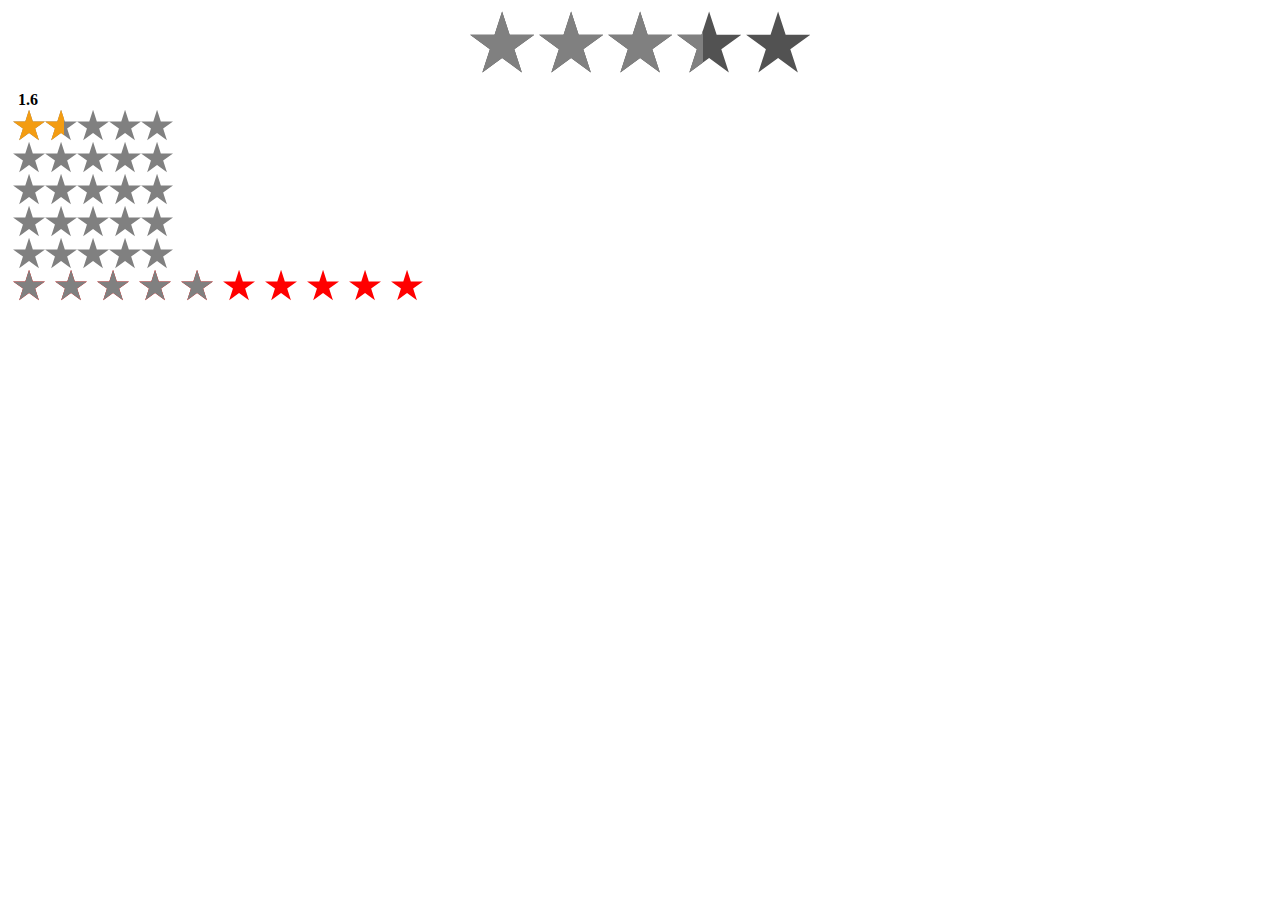
<file: niharika1/rate/index.html>
<!DOCTYPE html>
<html lang="en">

  <head>
    <title>RateYo - Scratchpad</title>
    <meta charset="utf-8"></meta>
    <link rel="stylesheet" href="./jquery.rateyo.min.css"/>
  </head>
  <body>

    <div>
      <div id="rateYo1" style="margin: 10px auto"></div>
      <div class="counter" style="float: left;
                            font-weight: bold;
                            margin-left: 10px;
                            margin-top: 7px;"></div>
      <div style="clear: both"></div>
    </div>

    <div class="rateyo-readonly-widg"></div>

    <div class="rateyo"></div>
    <div class="rateyo"></div>
    <div class="rateyo"></div>
    <div class="rateyo"></div>
    <div class="rateyo"
         data-rateyo-rating="50%"
         data-rateyo-rtl="true"
         data-rateyo-spacing="10px"
         data-rateyo-rated-fill="#FF0000"
         data-rateyo-num-stars="10"></div>
    <script type="text/javascript" src="./jquery.min.js"></script>
    <script type="text/javascript" src="./jquery.rateyo.js"></script>

    <script>

      $(function () {

        var rating = 1.6;

        $(".counter").text(rating);

        $("#rateYo1").on("rateyo.init", function () { console.log("rateyo.init"); });

        $("#rateYo1").rateYo({
          rating: rating,
          numStars: 5,
          precision: 2,
          starWidth: "64px",
          spacing: "5px",
	  rtl: true,
          multiColor: {

            startColor: "#000000",
            endColor  : "#ffffff"
          },
          onInit: function () {

            console.log("On Init");
          },
          onSet: function () {

            console.log("On Set");
          }
        }).on("rateyo.set", function () { console.log("rateyo.set"); })
          .on("rateyo.change", function () { console.log("rateyo.change"); });

        $(".rateyo").rateYo();

        $(".rateyo-readonly-widg").rateYo({

          rating: rating,
          numStars: 5,
          precision: 2,
          minValue: 1,
          maxValue: 5
        }).on("rateyo.change", function (e, data) {
        
          console.log(data.rating);
        });
      });
    </script>
  </body>
</html>
</file>
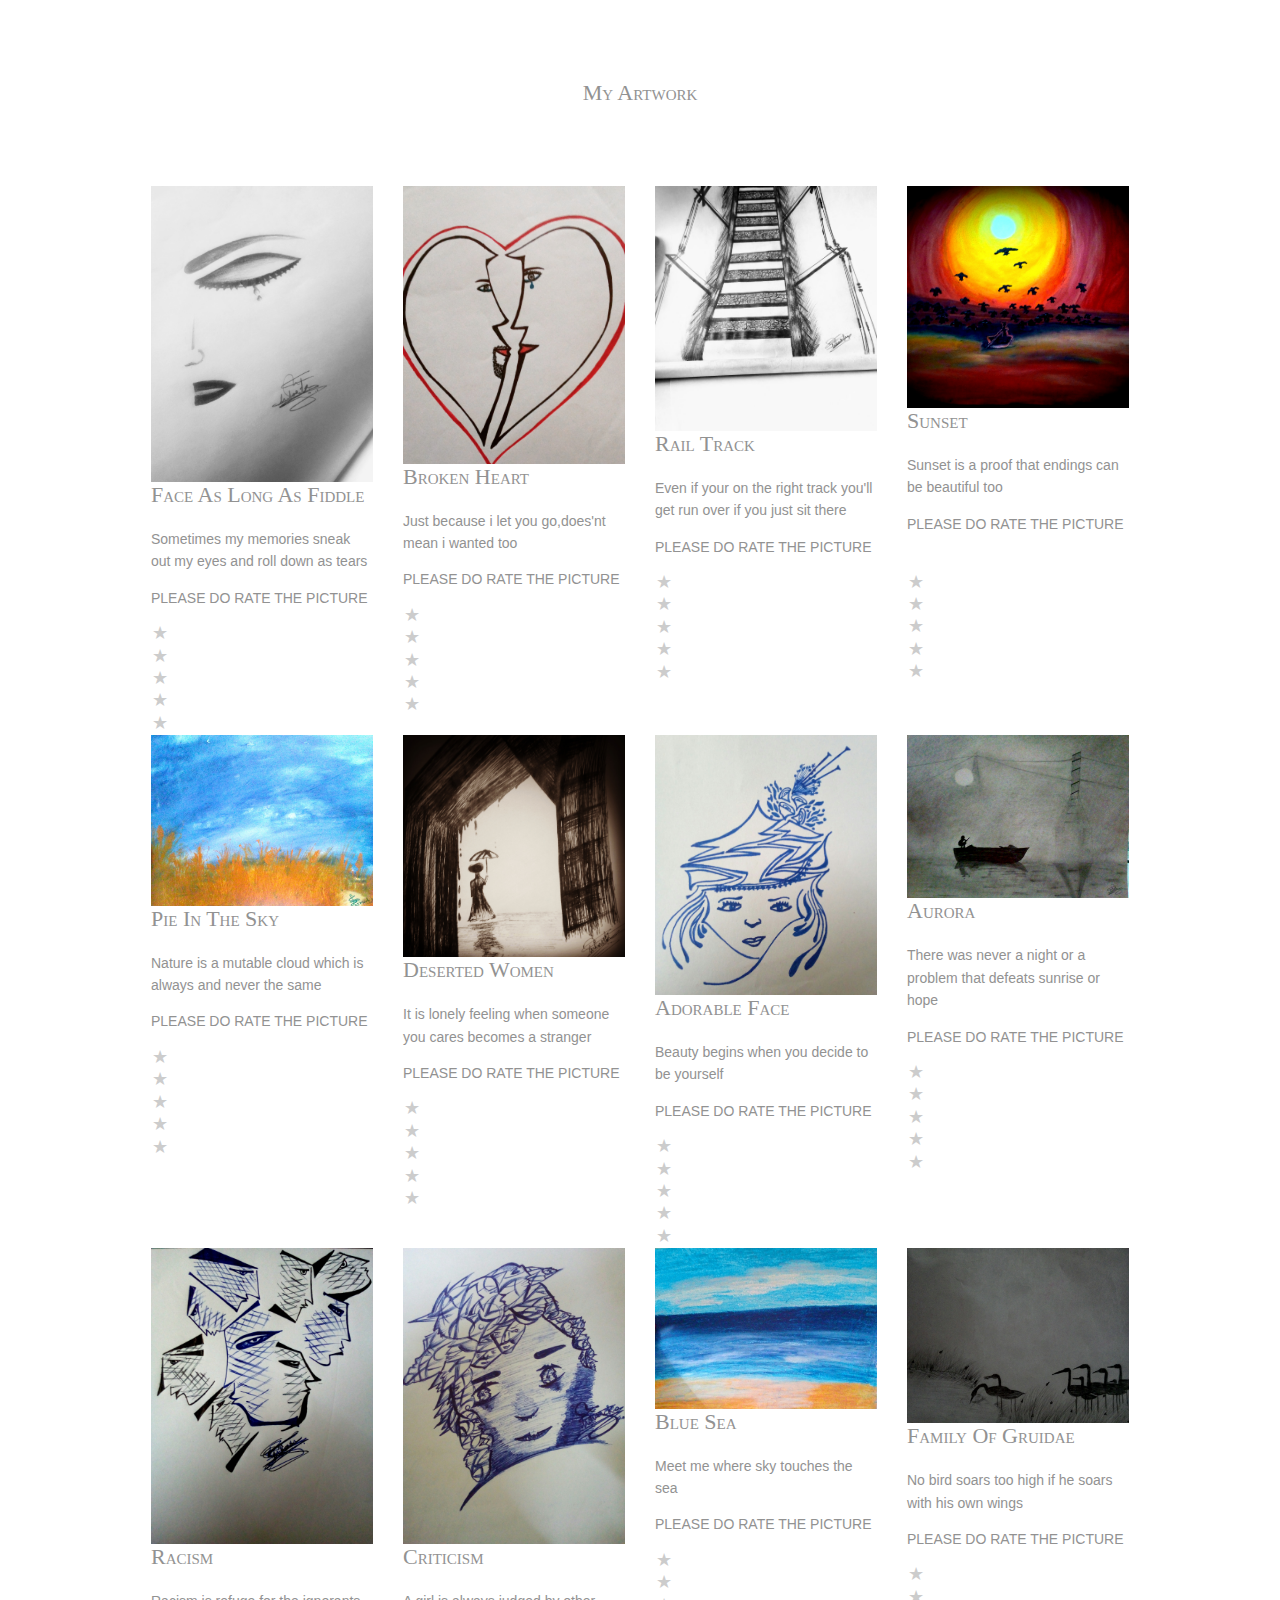
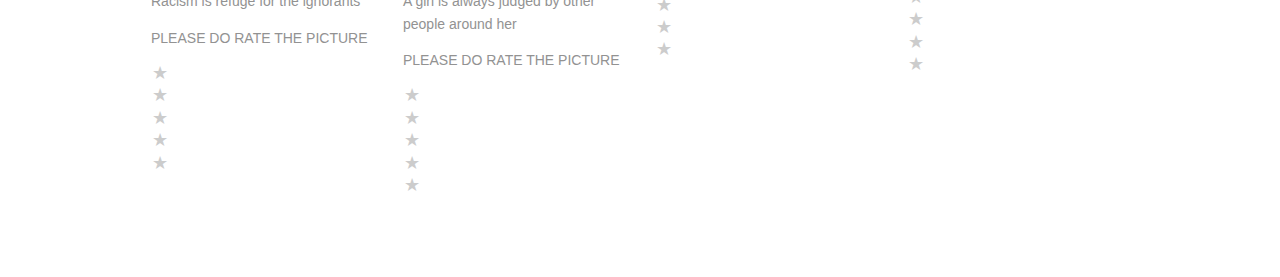
<file: artwork.html>
<!DOCTYPE html>
<html>
<head>
<title>ARTWORK</title>
<meta charset="utf-8">
<meta name="viewport" content="width=device-width, initial-scale=1.0, maximum-scale=1.0, user-scalable=no">
<link href="layout/styles/layout.css" rel="stylesheet" type="text/css" media="all">
<style>
 
.acidjs-rating-stars,
.acidjs-rating-stars label::before
{
    display: inline-block;
}
 
.acidjs-rating-stars label:hover,
.acidjs-rating-stars label:hover ~ label
{
    color: #189800;
}
 
.acidjs-rating-stars *
{
    margin: 0;
    padding: 0;
}
 
.acidjs-rating-stars input
{
    display: none;
}
 
.acidjs-rating-stars
{
    unicode-bidi: bidi-override;
    direction: rtl;
}
 
.acidjs-rating-stars label
{
    color: #ccc;
}
 
.acidjs-rating-stars label::before
{
    content: "\2605";
    width: 18px;
    line-height: 18px;
 text-align: center;
    font-size: 18px;
    cursor: pointer;
}
 
.acidjs-rating-stars input:checked ~ label
{
    color: #f5b301;
}
 
.acidjs-rating-disabled
{
    opacity: .50;
     
    -webkit-pointer-events: none;
    -moz-pointer-events: none;
    pointer-events: none;
}
</style>
</head>
<div class="wrapper row3">
  <section id="latest" class="hoc container clear"> 
    <div class="sectiontitle">
      <h2 class="heading">My Artwork</h2>
      <p></p>
    </div>
    <ul class="nospace group">
      <li class="one_quarter first">
        <article><a href="d1.jpg"><img src="d1.jpg" alt="sad face"></a>
<div class="postexcerpt">
            <h6 class="heading">Face as long as fiddle</h6>
            <p>Sometimes my memories sneak out my eyes and roll down as tears</p>
            <p>PLEASE DO RATE THE PICTURE </p>
<div class="acidjs-rating-stars">
<form>
<input type="radio"
name="group-1"id="group-1-0"
value="5"/><label for="group-1-0"></label>
<input type="radio"
name="group-1"id="group-1-1"
value="4"/><label for="group-1-1"></label>
<input type="radio"
name="group-1"id="group-1-2"
value="3"/><label for="group-1-2"></label>
<input type="radio"
name="group-1"id="group-1-3"
value="2"/><label for="group-1-3"></label>
<input type="radio"
name="group-1"id="group-1-4"
value="1"/><label for="group-1-4"></label>
</form>
</div>
      </div>
        </article>
      </li>
      <li class="one_quarter">
        <article><a href="d2.jpg"><img src="d2.jpg" alt="heart break"></a>
          <div class="postexcerpt">
            <h6 class="heading">Broken heart</h6>
             <p>Just because i let you go,does'nt mean i wanted too</p>
            <p>PLEASE DO RATE THE PICTURE </p>
 <div class="acidjs-rating-stars">
<form>
<input type="radio"
name="group-1"id="group-1-0"
value="5"/><label for="group-1-0"></label>
<input type="radio"
name="group-1"id="group-1-1"
value="4"/><label for="group-1-1"></label>
<input type="radio"
name="group-1"id="group-1-2"
value="3"/><label for="group-1-2"></label>
<input type="radio"
name="group-1"id="group-1-3"
value="2"/><label for="group-1-3"></label>
<input type="radio"
name="group-1"id="group-1-4"
value="1"/><label for="group-1-4"></label>
</form>
</div>
         
</div>
        </article>
      </li>

      <li class="one_quarter">
        <article><a href="d3.jpg"><img src="d3.jpg" alt="railway track"></a>
          <div class="postexcerpt">
            <h6 class="heading">Rail track</h6>
            <p>Even if your on the right track you'll get run over if you just sit there</p>
            <p>PLEASE DO RATE THE PICTURE </p>
<div class="acidjs-rating-stars">
<form>
<input type="radio"
name="group-1"id="group-1-0"
value="5"/><label for="group-1-0"></label>
<input type="radio"
name="group-1"id="group-1-1"
value="4"/><label for="group-1-1"></label>
<input type="radio"
name="group-1"id="group-1-2"
value="3"/><label for="group-1-2"></label>
<input type="radio"
name="group-1"id="group-1-3"
value="2"/><label for="group-1-3"></label>
<input type="radio"
name="group-1"id="group-1-4"
value="1"/><label for="group-1-4"></label>
</form>
</div>

         </div>
        </article>
      </li>
      <li class="one_quarter">
        <article><a href="d4.jpg"><img src="d4.jpg" alt="sundown"></a>
          <div class="postexcerpt">
            <h6 class="heading">Sunset</h6>
            <p>Sunset is a proof that endings can be beautiful too</p>
<p>PLEASE DO RATE THE PICTURE </p> <br>
<div class="acidjs-rating-stars">
<form>
<input type="radio"
name="group-1"id="group-1-0"
value="5"/><label for="group-1-0"></label>
<input type="radio"
name="group-1"id="group-1-1"
value="4"/><label for="group-1-1"></label>
<input type="radio"
name="group-1"id="group-1-2"
value="3"/><label for="group-1-2"></label>
<input type="radio"
name="group-1"id="group-1-3"
value="2"/><label for="group-1-3"></label>
<input type="radio"
name="group-1"id="group-1-4"
value="1"/><label for="group-1-4"></label>
</form>
</div>

          </div>
        </article>
      </li>
      <li class="one_quarter first">
        <article><a href="d5.jpg"><img src="d5.jpg" alt="sky"></a>
          <div class="postexcerpt">
            <h6 class="heading">Pie in the sky</h6>
            <p>Nature is a mutable cloud which is always and never the same</p>
<p>PLEASE DO RATE THE PICTURE </p> 

<div class="acidjs-rating-stars">
<form>
<input type="radio"
name="group-1"id="group-1-0"
value="5"/><label for="group-1-0"></label>
<input type="radio"
name="group-1"id="group-1-1"
value="4"/><label for="group-1-1"></label>
<input type="radio"
name="group-1"id="group-1-2"
value="3"/><label for="group-1-2"></label>
<input type="radio"
name="group-1"id="group-1-3"
value="2"/><label for="group-1-3"></label>
<input type="radio"
name="group-1"id="group-1-4"
value="1"/><label for="group-1-4"></label>
</form>
</div>
          </div>
        </article>
      </li>
      <li class="one_quarter">
        <article><a href="d6.jpg"><img src="d6.jpg" alt="women"></a>
          <div class="postexcerpt">
            <h6 class="heading">Deserted women</h6>
            <p>It is lonely feeling when someone you cares becomes a stranger</p>
<p>PLEASE DO RATE THE PICTURE </p> 

<div class="acidjs-rating-stars">
<form>
<input type="radio"
name="group-1"id="group-1-0"
value="5"/><label for="group-1-0"></label>
<input type="radio"
name="group-1"id="group-1-1"
value="4"/><label for="group-1-1"></label>
<input type="radio"
name="group-1"id="group-1-2"
value="3"/><label for="group-1-2"></label>
<input type="radio"
name="group-1"id="group-1-3"
value="2"/><label for="group-1-3"></label>
<input type="radio"
name="group-1"id="group-1-4"
value="1"/><label for="group-1-4"></label>
</form>
</div>
          </div>
        </article>
      </li>
<li class="one_quarter">
        <article><a href="d7.jpg"><img src="d7.jpg" alt="face"></a>
          <div class="postexcerpt">
            <h6 class="heading">Adorable face</h6>
            <p>Beauty begins when you decide to be yourself</p>
<p>PLEASE DO RATE THE PICTURE </p> 


<div class="acidjs-rating-stars">
<form>
<input type="radio"
name="group-1"id="group-1-0"
value="5"/><label for="group-1-0"></label>
<input type="radio"
name="group-1"id="group-1-1"
value="4"/><label for="group-1-1"></label>
<input type="radio"
name="group-1"id="group-1-2"
value="3"/><label for="group-1-2"></label>
<input type="radio"
name="group-1"id="group-1-3"
value="2"/><label for="group-1-3"></label>
<input type="radio"
name="group-1"id="group-1-4"
value="1"/><label for="group-1-4"></label>
</form>
</div>
          </div>
        </article>
      </li>

         <li class="one_quarter">
        <article><a href="d9.jpg"><img src="d9.jpg" alt="sunrise"></a>
          <div class="postexcerpt">
            <h6 class="heading">Aurora</h6>
            <p>There was never a night or a problem that defeats sunrise or hope</p>
<p>PLEASE DO RATE THE PICTURE </p> 
<div class="acidjs-rating-stars">
<form>
<input type="radio"
name="group-1"id="group-1-0"
value="5"/><label for="group-1-0"></label>
<input type="radio"
name="group-1"id="group-1-1"
value="4"/><label for="group-1-1"></label>
<input type="radio"
name="group-1"id="group-1-2"
value="3"/><label for="group-1-2"></label>
<input type="radio"
name="group-1"id="group-1-3"
value="2"/><label for="group-1-3"></label>
<input type="radio"
name="group-1"id="group-1-4"
value="1"/><label for="group-1-4"></label>
</form>
</div>

          </div>
        </article>
      </li>

     
   
     <li class="one_quarter first">
        <article><a href="d10.jpg"><img src="d10.jpg" alt="faces"></a>
          <div class="postexcerpt">
            <h6 class="heading">Racism</h6>
            <p>Racism is refuge for the ignorants</p>
<p>PLEASE DO RATE THE PICTURE </p> 
<div class="acidjs-rating-stars">
<form>
<input type="radio"
name="group-1"id="group-1-0"
value="5"/><label for="group-1-0"></label>
<input type="radio"
name="group-1"id="group-1-1"
value="4"/><label for="group-1-1"></label>
<input type="radio"
name="group-1"id="group-1-2"
value="3"/><label for="group-1-2"></label>
<input type="radio"
name="group-1"id="group-1-3"
value="2"/><label for="group-1-3"></label>
<input type="radio"
name="group-1"id="group-1-4"
value="1"/><label for="group-1-4"></label>
</form>
</div>

          </div>
        </article>
      </li>

     <li class="one_quarter">
        <article><a href="d11.jpg"><img src="d11.jpg" alt="girl faces"></a>
          <div class="postexcerpt">
            <h6 class="heading">Criticism</h6>
            <p>A girl is always judged by other people around her</p>
<p>PLEASE DO RATE THE PICTURE </p> 

<div class="acidjs-rating-stars">
<form>
<input type="radio"
name="group-1"id="group-1-0"
value="5"/><label for="group-1-0"></label>
<input type="radio"
name="group-1"id="group-1-1"
value="4"/><label for="group-1-1"></label>
<input type="radio"
name="group-1"id="group-1-2"
value="3"/><label for="group-1-2"></label>
<input type="radio"
name="group-1"id="group-1-3"
value="2"/><label for="group-1-3"></label>
<input type="radio"
name="group-1"id="group-1-4"
value="1"/><label for="group-1-4"></label>
</form>
</div>

          </div>
        </article>
      </li>
 
     <li class="one_quarter">
        <article><a href="d12.jpg"><img src="d12.jpg" alt="together"></a>
          <div class="postexcerpt">
            <h6 class="heading">Blue sea</h6>
            <p>Meet me where sky touches the sea </p>
<p>PLEASE DO RATE THE PICTURE </p> 

<div class="acidjs-rating-stars">
<form>
<input type="radio"
name="group-1"id="group-1-0"
value="5"/><label for="group-1-0"></label>
<input type="radio"
name="group-1"id="group-1-1"
value="4"/><label for="group-1-1"></label>
<input type="radio"
name="group-1"id="group-1-2"
value="3"/><label for="group-1-2"></label>
<input type="radio"
name="group-1"id="group-1-3"
value="2"/><label for="group-1-3"></label>
<input type="radio"
name="group-1"id="group-1-4"
value="1"/><label for="group-1-4"></label>
</form>
</div>

          </div>
        </article>
      </li>

<li class="one_quarter">
        <article><a href="d14.jpg"><img src="d14.jpg" alt="face"></a>
          <div class="postexcerpt">
            <h6 class="heading">Family of Gruidae</h6>
            <p>No bird soars too high if he soars with his own wings</p>
<p>PLEASE DO RATE THE PICTURE </p> 
<div class="acidjs-rating-stars">
<form>
<input type="radio"
name="group-1"id="group-1-0"
value="5"/><label for="group-1-0"></label>
<input type="radio"
name="group-1"id="group-1-1"
value="4"/><label for="group-1-1"></label>
<input type="radio"
name="group-1"id="group-1-2"
value="3"/><label for="group-1-2"></label>
<input type="radio"
name="group-1"id="group-1-3"
value="2"/><label for="group-1-3"></label>
<input type="radio"
name="group-1"id="group-1-4"
value="1"/><label for="group-1-4"></label>
</form>
</div>

          </div>
        </article>
      </li>

          </ul>
  </section>
</div>
</body>
</html>
</file>
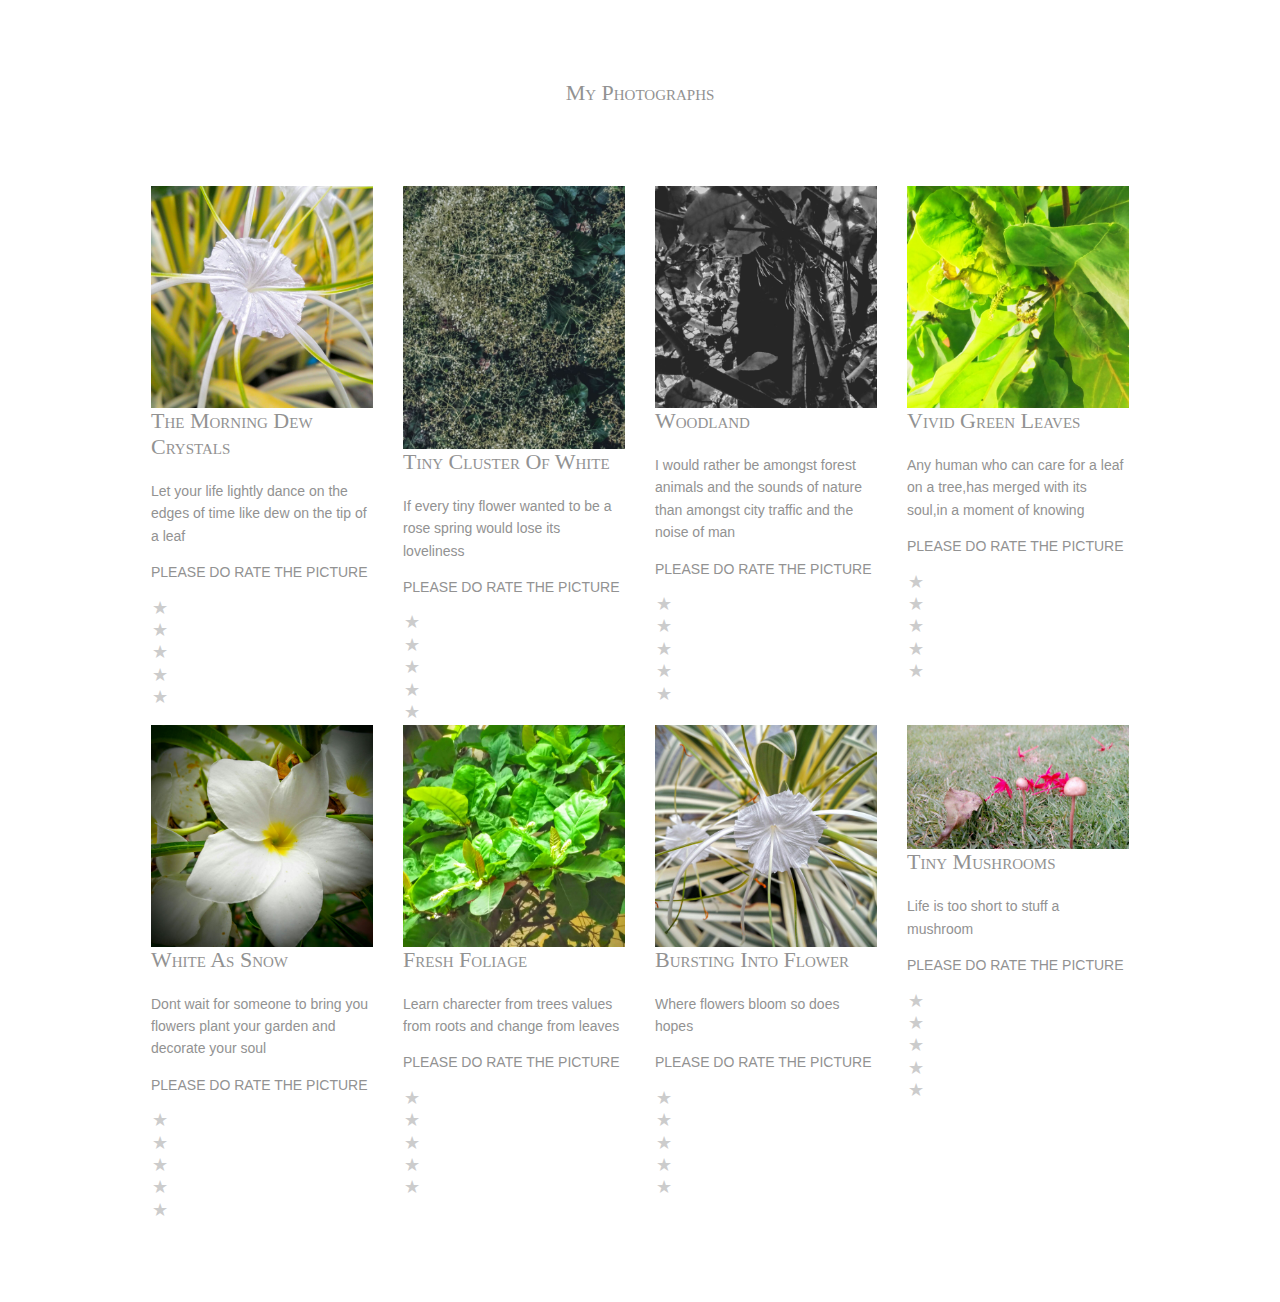
<file: photography.html>
<!DOCTYPE html>
<html>
<head>
<title>PHOTOGRAPHS</title>
<meta charset="utf-8">
<meta name="viewport" content="width=device-width, initial-scale=1.0, maximum-scale=1.0, user-scalable=no">
<link href="layout/styles/layout.css" rel="stylesheet" type="text/css" media="all">
<style>
.acidjs-rating-stars,
.acidjs-rating-stars label::before
{
    display: inline-block;
}
 
0.acidjs-rating-stars label:hover,
.acidjs-rating-stars label:hover ~ label
{
    color: #189800;
}
 
.acidjs-rating-stars *
{
    margin: 0;
    padding: 0;
}
 
.acidjs-rating-stars input
{
    display: none;
}
 
.acidjs-rating-stars
{
    unicode-bidi: bidi-override;
    direction: rtl;
}
 
.acidjs-rating-stars label
{
    color: #ccc;
}
 
.acidjs-rating-stars label::before
{
    content: "\2605";
    width: 18px;
    line-height: 18px;
 text-align: center;
    font-size: 18px;
    cursor: pointer;
}
 
.acidjs-rating-stars input:checked ~ label
{
    color: #f5b301;
}
 
.acidjs-rating-disabled
{
    opacity: .50;
     
    -webkit-pointer-events: none;
    -moz-pointer-events: none;
    pointer-events: none;
}
</style>
</head>
<div class="wrapper row3">
  <section id="latest" class="hoc container clear"> 
    <div class="sectiontitle">
      <h2 class="heading">My Photographs</h2>
      <p></p>
    </div>
    <ul class="nospace group">
      <li class="one_quarter first">
        <article><a href="p2.jpg"><img src="p2.jpg" alt="flower"></a>
          <div class="postexcerpt">
            <h6 class="heading">The morning dew crystals</h6>
            <p>Let your life lightly dance on the edges of time like dew on the tip of a leaf</p>
            <p>PLEASE DO RATE THE PICTURE </p>
<div class="acidjs-rating-stars">
<form>
<input type="radio"
name="group-1"id="group-1-0"
value="5"/><label for="group-1-0"></label>
<input type="radio"
name="group-1"id="group-1-1"
value="4"/><label for="group-1-1"></label>
<input type="radio"
name="group-1"id="group-1-2"
value="3"/><label for="group-1-2"></label>
<input type="radio"
name="group-1"id="group-1-3"
value="2"/><label for="group-1-3"></label>
<input type="radio"
name="group-1"id="group-1-4"
value="1"/><label for="group-1-4"></label>
</form>
</div>

          </div>
        </article>
      </li>
      <li class="one_quarter">
        <article><a href="p8.jpg"><img src="p8.jpg" alt="spring flowers"></a>
          <div class="postexcerpt">
            <h6 class="heading">Tiny cluster of white</h6>
             <p>If every tiny flower wanted to be a rose spring would lose its loveliness</p>
            <p>PLEASE DO RATE THE PICTURE </p>
<div class="acidjs-rating-stars">
<form>
<input type="radio"
name="group-1"id="group-1-0"
value="5"/><label for="group-1-0"></label>
<input type="radio"
name="group-1"id="group-1-1"
value="4"/><label for="group-1-1"></label>
<input type="radio"
name="group-1"id="group-1-2"
value="3"/><label for="group-1-2"></label>
<input type="radio"
name="group-1"id="group-1-3"
value="2"/><label for="group-1-3"></label>
<input type="radio"
name="group-1"id="group-1-4"
value="1"/><label for="group-1-4"></label>
</form>
</div>

          </div>
        </article>
      </li>
      <li class="one_quarter">
        <article><a href="p3.jpg"><img src="p3.jpg" alt="forest"></a>
          <div class="postexcerpt">
            <h6 class="heading">Woodland</h6>
            <p>I would rather be amongst forest animals and the sounds of nature than amongst city traffic and the noise of man</p>
            <p>PLEASE DO RATE THE PICTURE </p> 
<div class="acidjs-rating-stars">
<form>
<input type="radio"
name="group-1"id="group-1-0"
value="5"/><label for="group-1-0"></label>
<input type="radio"
name="group-1"id="group-1-1"
value="4"/><label for="group-1-1"></label>
<input type="radio"
name="group-1"id="group-1-2"
value="3"/><label for="group-1-2"></label>
<input type="radio"
name="group-1"id="group-1-3"
value="2"/><label for="group-1-3"></label>
<input type="radio"
name="group-1"id="group-1-4"
value="1"/><label for="group-1-4"></label>
</form>
</div>

         </div>
        </article>
      </li>
      <li class="one_quarter">
        <article><a href="p4.jpg"><img src="p4.jpg" alt="leaves"></a>
          <div class="postexcerpt">
            <h6 class="heading">Vivid green leaves</h6>
            <p>Any human who can care for a leaf on a tree,has merged with its soul,in a moment of knowing</p>
<p>PLEASE DO RATE THE PICTURE </p> 
<div class="acidjs-rating-stars">
<form>
<input type="radio"
name="group-1"id="group-1-0"
value="5"/><label for="group-1-0"></label>
<input type="radio"
name="group-1"id="group-1-1"
value="4"/><label for="group-1-1"></label>
<input type="radio"
name="group-1"id="group-1-2"
value="3"/><label for="group-1-2"></label>
<input type="radio"
name="group-1"id="group-1-3"
value="2"/><label for="group-1-3"></label>
<input type="radio"
name="group-1"id="group-1-4"
value="1"/><label for="group-1-4"></label>
</form>
</div>

          </div>
        </article>
      </li>
      <li class="one_quarter first">
        <article><a href="p5.jpg"><img src="p5.jpg" alt="white"></a>
          <div class="postexcerpt">
            <h6 class="heading">White as snow</h6>
            <p>Dont wait for someone to bring you flowers plant your garden and decorate your soul</p>
<p>PLEASE DO RATE THE PICTURE </p> 
<div class="acidjs-rating-stars">
<form>
<input type="radio"
name="group-1"id="group-1-0"
value="5"/><label for="group-1-0"></label>
<input type="radio"
name="group-1"id="group-1-1"
value="4"/><label for="group-1-1"></label>
<input type="radio"
name="group-1"id="group-1-2"
value="3"/><label for="group-1-2"></label>
<input type="radio"
name="group-1"id="group-1-3"
value="2"/><label for="group-1-3"></label>
<input type="radio"
name="group-1"id="group-1-4"
value="1"/><label for="group-1-4"></label>
</form>
</div>

          </div>
        </article>
      </li>
      <li class="one_quarter">
        <article><a href="p6.jpg"><img src="p6.jpg" alt="leaves"></a>
          <div class="postexcerpt">
            <h6 class="heading">Fresh foliage</h6>
            <p>Learn charecter from trees values from roots and change from leaves</p>
<p>PLEASE DO RATE THE PICTURE </p> 
<div class="acidjs-rating-stars">
<form>
<input type="radio"
name="group-1"id="group-1-0"
value="5"/><label for="group-1-0"></label>
<input type="radio"
name="group-1"id="group-1-1"
value="4"/><label for="group-1-1"></label>
<input type="radio"
name="group-1"id="group-1-2"
value="3"/><label for="group-1-2"></label>
<input type="radio"
name="group-1"id="group-1-3"
value="2"/><label for="group-1-3"></label>
<input type="radio"
name="group-1"id="group-1-4"
value="1"/><label for="group-1-4"></label>
</form>
</div>

          </div>
        </article>
      </li>
         <li class="one_quarter">
        <article><a href="p7.jpg"><img src="p7.jpg" alt="flowers"></a>
          <div class="postexcerpt">
            <h6 class="heading">Bursting into flower</h6>
            <p>Where flowers bloom so does hopes</p>
<p>PLEASE DO RATE THE PICTURE </p> 
<div class="acidjs-rating-stars">
<form>
<input type="radio"
name="group-1"id="group-1-0"
value="5"/><label for="group-1-0"></label>
<input type="radio"
name="group-1"id="group-1-1"
value="4"/><label for="group-1-1"></label>
<input type="radio"
name="group-1"id="group-1-2"
value="3"/><label for="group-1-2"></label>
<input type="radio"
name="group-1"id="group-1-3"
value="2"/><label for="group-1-3"></label>
<input type="radio"
name="group-1"id="group-1-4"
value="1"/><label for="group-1-4"></label>
</form>
</div>


          </div>
        </article>
      </li>
<li class="one_quarter">
        <article><a href="p1.jpg"><img src="p1.jpg" alt="mushrooms"></a>
          <div class="postexcerpt">
            <h6 class="heading">Tiny mushrooms</h6>
            <p>Life is too short to stuff a mushroom</p>
<p>PLEASE DO RATE THE PICTURE </p> 
<div class="acidjs-rating-stars">
<form>
<input type="radio"
name="group-1"id="group-1-0"
value="5"/><label for="group-1-0"></label>
<input type="radio"
name="group-1"id="group-1-1"
value="4"/><label for="group-1-1"></label>
<input type="radio"
name="group-1"id="group-1-2"
value="3"/><label for="group-1-2"></label>
<input type="radio"
name="group-1"id="group-1-3"
value="2"/><label for="group-1-3"></label>
<input type="radio"
name="group-1"id="group-1-4"
value="1"/><label for="group-1-4"></label>
</form>
</div>


          </div>
        </article>
      </li>

          </ul>
     </section>
</div>
</body>
</html>
</file>
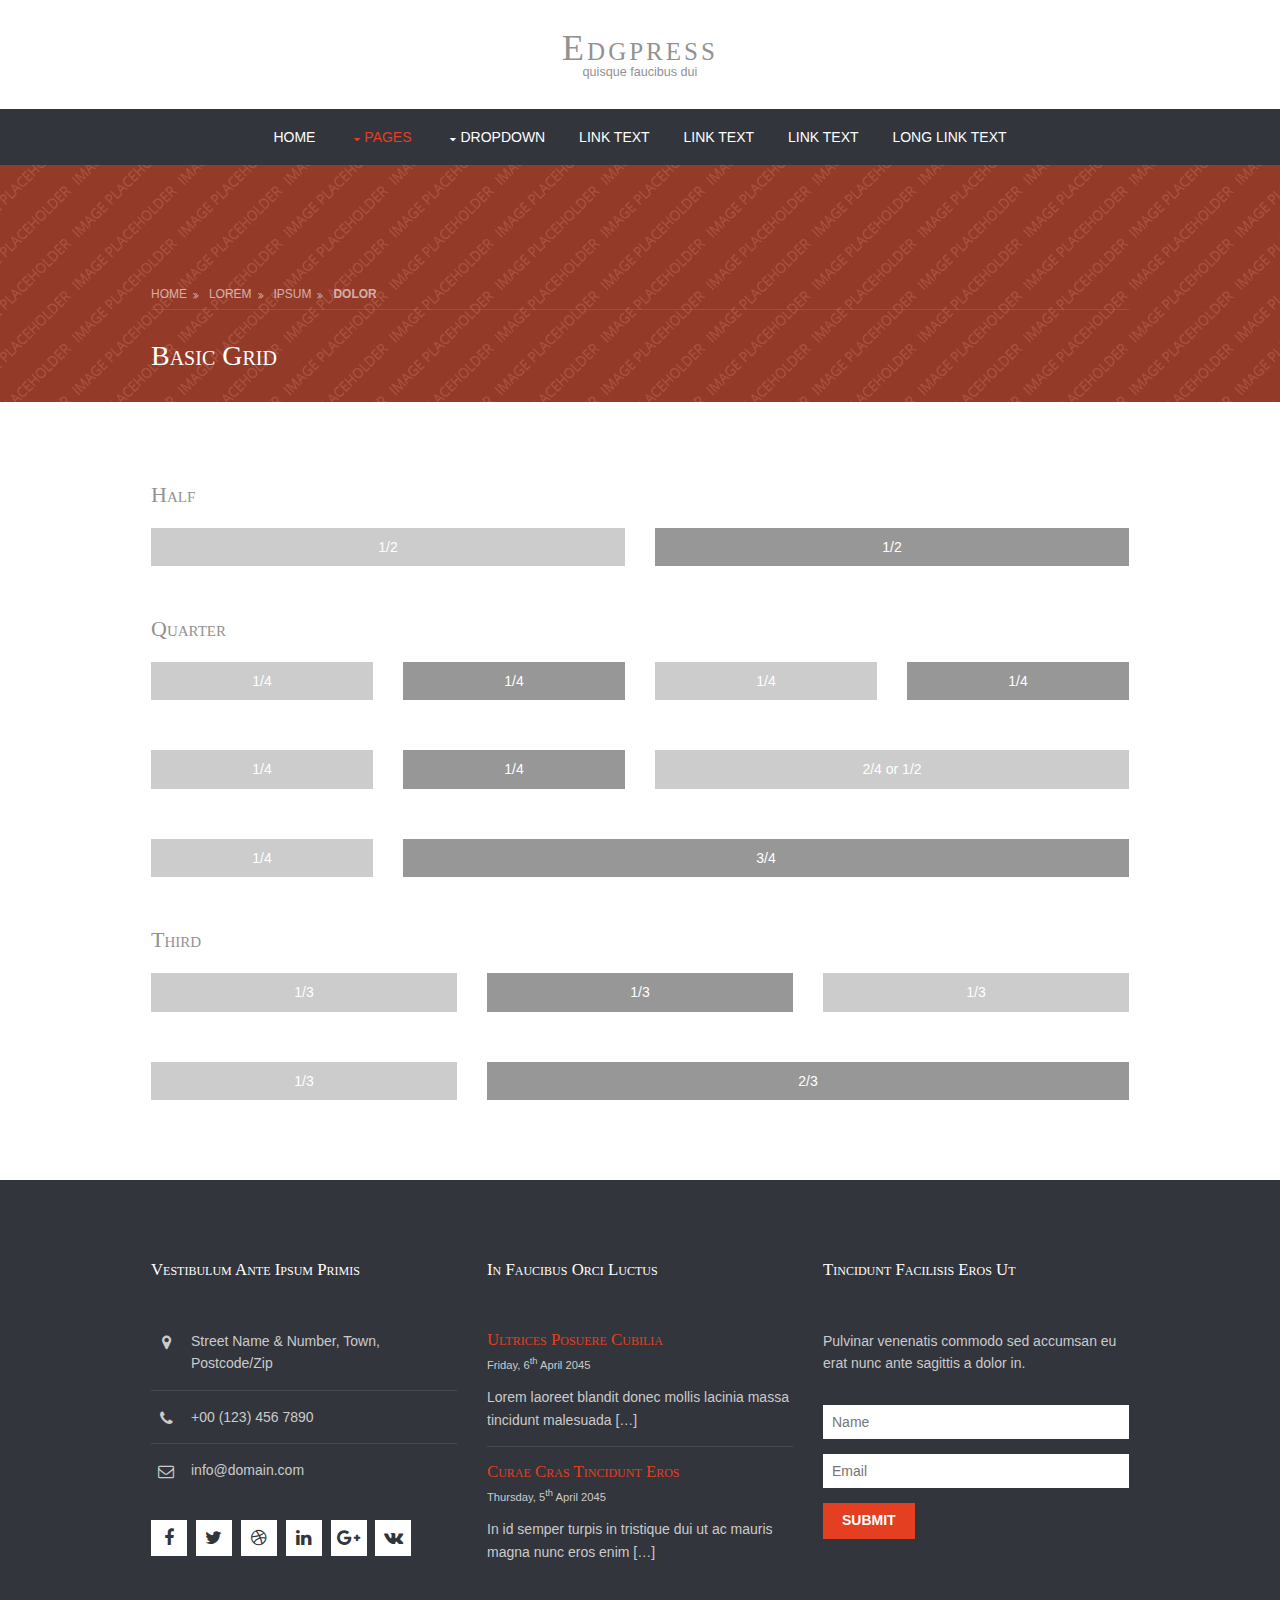
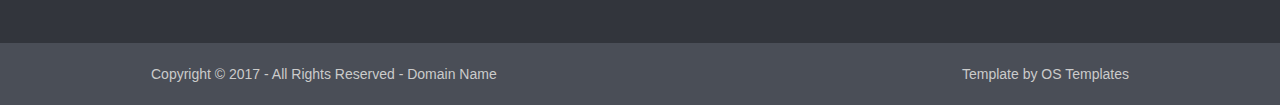
<file: pages/basic-grid.html>
<!DOCTYPE html>
<!--
Template Name: Edgpress
Author: <a href="http://www.os-templates.com/">OS Templates</a>
Author URI: http://www.os-templates.com/
Licence: Free to use under our free template licence terms
Licence URI: http://www.os-templates.com/template-terms
-->
<html lang="">
<!-- To declare your language - read more here: https://www.w3.org/International/questions/qa-html-language-declarations -->
<head>
<title>Edgpress | Pages | Basic Grid</title>
<meta charset="utf-8">
<meta name="viewport" content="width=device-width, initial-scale=1.0, maximum-scale=1.0, user-scalable=no">
<link href="../layout/styles/layout.css" rel="stylesheet" type="text/css" media="all">
<style type="text/css">
/* DEMO ONLY */
.container .demo{text-align:center;}
.container .demo div{padding:8px 0;}
.container .demo div:nth-child(odd){color:#FFFFFF; background:#CCCCCC;}
.container .demo div:nth-child(even){color:#FFFFFF; background:#979797;}
@media screen and (max-width:900px){.container .demo div{margin-bottom:0;}}
/* DEMO ONLY */
</style>
</head>
<body id="top">
<!-- ################################################################################################ -->
<!-- ################################################################################################ -->
<!-- ################################################################################################ -->
<div class="wrapper row1">
  <header id="header" class="hoc clear"> 
    <!-- ################################################################################################ -->
    <h1><a href="../index.html">Edgpress</a></h1>
    <p>Quisque faucibus dui</p>
    <!-- ################################################################################################ -->
  </header>
</div>
<!-- ################################################################################################ -->
<!-- ################################################################################################ -->
<!-- ################################################################################################ -->
<div class="wrapper row4">
  <nav id="mainav" class="hoc clear"> 
    <!-- ################################################################################################ -->
    <ul class="clear">
      <li><a href="../index.html">Home</a></li>
      <li class="active"><a class="drop" href="#">Pages</a>
        <ul>
          <li><a href="gallery.html">Gallery</a></li>
          <li><a href="full-width.html">Full Width</a></li>
          <li><a href="sidebar-left.html">Sidebar Left</a></li>
          <li><a href="sidebar-right.html">Sidebar Right</a></li>
          <li class="active"><a href="basic-grid.html">Basic Grid</a></li>
        </ul>
      </li>
      <li><a class="drop" href="#">Dropdown</a>
        <ul>
          <li><a href="#">Level 2</a></li>
          <li><a class="drop" href="#">Level 2 + Drop</a>
            <ul>
              <li><a href="#">Level 3</a></li>
              <li><a href="#">Level 3</a></li>
              <li><a href="#">Level 3</a></li>
            </ul>
          </li>
          <li><a href="#">Level 2</a></li>
        </ul>
      </li>
      <li><a href="#">Link Text</a></li>
      <li><a href="#">Link Text</a></li>
      <li><a href="#">Link Text</a></li>
      <li><a href="#">Long Link Text</a></li>
    </ul>
    <!-- ################################################################################################ -->
  </nav>
</div>
<!-- ################################################################################################ -->
<!-- ################################################################################################ -->
<!-- ################################################################################################ -->
<div class="wrapper bgded overlay" style="background-image:url('../images/demo/backgrounds/01.png');">
  <section id="breadcrumb" class="hoc clear"> 
    <!-- ################################################################################################ -->
    <ul>
      <li><a href="#">Home</a></li>
      <li><a href="#">Lorem</a></li>
      <li><a href="#">Ipsum</a></li>
      <li><a href="#">Dolor</a></li>
    </ul>
    <!-- ################################################################################################ -->
    <h6 class="heading">Basic Grid</h6>
    <!-- ################################################################################################ -->
  </section>
</div>
<!-- ################################################################################################ -->
<!-- ################################################################################################ -->
<!-- ################################################################################################ -->
<div class="wrapper row3">
  <main class="hoc container clear"> 
    <!-- main body -->
    <!-- ################################################################################################ -->
    <div class="content"> 
      <!-- ################################################################################################ -->
      <h2>Half</h2>
      <!-- ################################################################################################ -->
      <div class="group btmspace-50 demo">
        <div class="one_half first">1/2</div>
        <div class="one_half">1/2</div>
      </div>
      <!-- ################################################################################################ -->
      <h2>Quarter</h2>
      <!-- ################################################################################################ -->
      <div class="group btmspace-50 demo">
        <div class="one_quarter first">1/4</div>
        <div class="one_quarter">1/4</div>
        <div class="one_quarter">1/4</div>
        <div class="one_quarter">1/4</div>
      </div>
      <div class="group btmspace-50 demo">
        <div class="one_quarter first">1/4</div>
        <div class="one_quarter">1/4</div>
        <div class="two_quarter">2/4 or 1/2</div>
      </div>
      <div class="group btmspace-50 demo">
        <div class="one_quarter first">1/4</div>
        <div class="three_quarter">3/4</div>
      </div>
      <!-- ################################################################################################ -->
      <h2>Third</h2>
      <!-- ################################################################################################ -->
      <div class="group btmspace-50 demo">
        <div class="one_third first">1/3</div>
        <div class="one_third">1/3</div>
        <div class="one_third">1/3</div>
      </div>
      <div class="group demo">
        <div class="one_third first">1/3</div>
        <div class="two_third">2/3</div>
      </div>
      <!-- ################################################################################################ -->
    </div>
    <!-- ################################################################################################ -->
    <!-- / main body -->
    <div class="clear"></div>
  </main>
</div>
<!-- ################################################################################################ -->
<!-- ################################################################################################ -->
<!-- ################################################################################################ -->
<div class="wrapper row4">
  <footer id="footer" class="hoc clear"> 
    <!-- ################################################################################################ -->
    <div class="one_third first">
      <h6 class="heading">Vestibulum ante ipsum primis</h6>
      <ul class="nospace btmspace-30 linklist contact">
        <li><i class="fa fa-map-marker"></i>
          <address>
          Street Name &amp; Number, Town, Postcode/Zip
          </address>
        </li>
        <li><i class="fa fa-phone"></i> +00 (123) 456 7890</li>
        <li><i class="fa fa-envelope-o"></i> info@domain.com</li>
      </ul>
      <ul class="faico clear">
        <li><a class="faicon-facebook" href="#"><i class="fa fa-facebook"></i></a></li>
        <li><a class="faicon-twitter" href="#"><i class="fa fa-twitter"></i></a></li>
        <li><a class="faicon-dribble" href="#"><i class="fa fa-dribbble"></i></a></li>
        <li><a class="faicon-linkedin" href="#"><i class="fa fa-linkedin"></i></a></li>
        <li><a class="faicon-google-plus" href="#"><i class="fa fa-google-plus"></i></a></li>
        <li><a class="faicon-vk" href="#"><i class="fa fa-vk"></i></a></li>
      </ul>
    </div>
    <div class="one_third">
      <h6 class="heading">In faucibus orci luctus</h6>
      <ul class="nospace linklist">
        <li>
          <article>
            <h2 class="nospace font-x1"><a href="#">Ultrices posuere cubilia</a></h2>
            <time class="font-xs block btmspace-10" datetime="2045-04-06">Friday, 6<sup>th</sup> April 2045</time>
            <p class="nospace">Lorem laoreet blandit donec mollis lacinia massa tincidunt malesuada [&hellip;]</p>
          </article>
        </li>
        <li>
          <article>
            <h2 class="nospace font-x1"><a href="#">Curae cras tincidunt eros</a></h2>
            <time class="font-xs block btmspace-10" datetime="2045-04-05">Thursday, 5<sup>th</sup> April 2045</time>
            <p class="nospace">In id semper turpis in tristique dui ut ac mauris magna nunc eros enim [&hellip;]</p>
          </article>
        </li>
      </ul>
    </div>
    <div class="one_third">
      <h6 class="heading">Tincidunt facilisis eros ut</h6>
      <p class="nospace btmspace-30">Pulvinar venenatis commodo sed accumsan eu erat nunc ante sagittis a dolor in.</p>
      <form method="post" action="#">
        <fieldset>
          <legend>Newsletter:</legend>
          <input class="btmspace-15" type="text" value="" placeholder="Name">
          <input class="btmspace-15" type="text" value="" placeholder="Email">
          <button type="submit" value="submit">Submit</button>
        </fieldset>
      </form>
    </div>
    <!-- ################################################################################################ -->
  </footer>
</div>
<!-- ################################################################################################ -->
<!-- ################################################################################################ -->
<!-- ################################################################################################ -->
<div class="wrapper row5">
  <div id="copyright" class="hoc clear"> 
    <!-- ################################################################################################ -->
    <p class="fl_left">Copyright &copy; 2017 - All Rights Reserved - <a href="#">Domain Name</a></p>
    <p class="fl_right">Template by <a target="_blank" href="http://www.os-templates.com/" title="Free Website Templates">OS Templates</a></p>
    <!-- ################################################################################################ -->
  </div>
</div>
<!-- ################################################################################################ -->
<!-- ################################################################################################ -->
<!-- ################################################################################################ -->
<a id="backtotop" href="#top"><i class="fa fa-chevron-up"></i></a>
<!-- JAVASCRIPTS -->
<script src="../layout/scripts/jquery.min.js"></script>
<script src="../layout/scripts/jquery.backtotop.js"></script>
<script src="../layout/scripts/jquery.mobilemenu.js"></script>
</body>
</html>
</file>
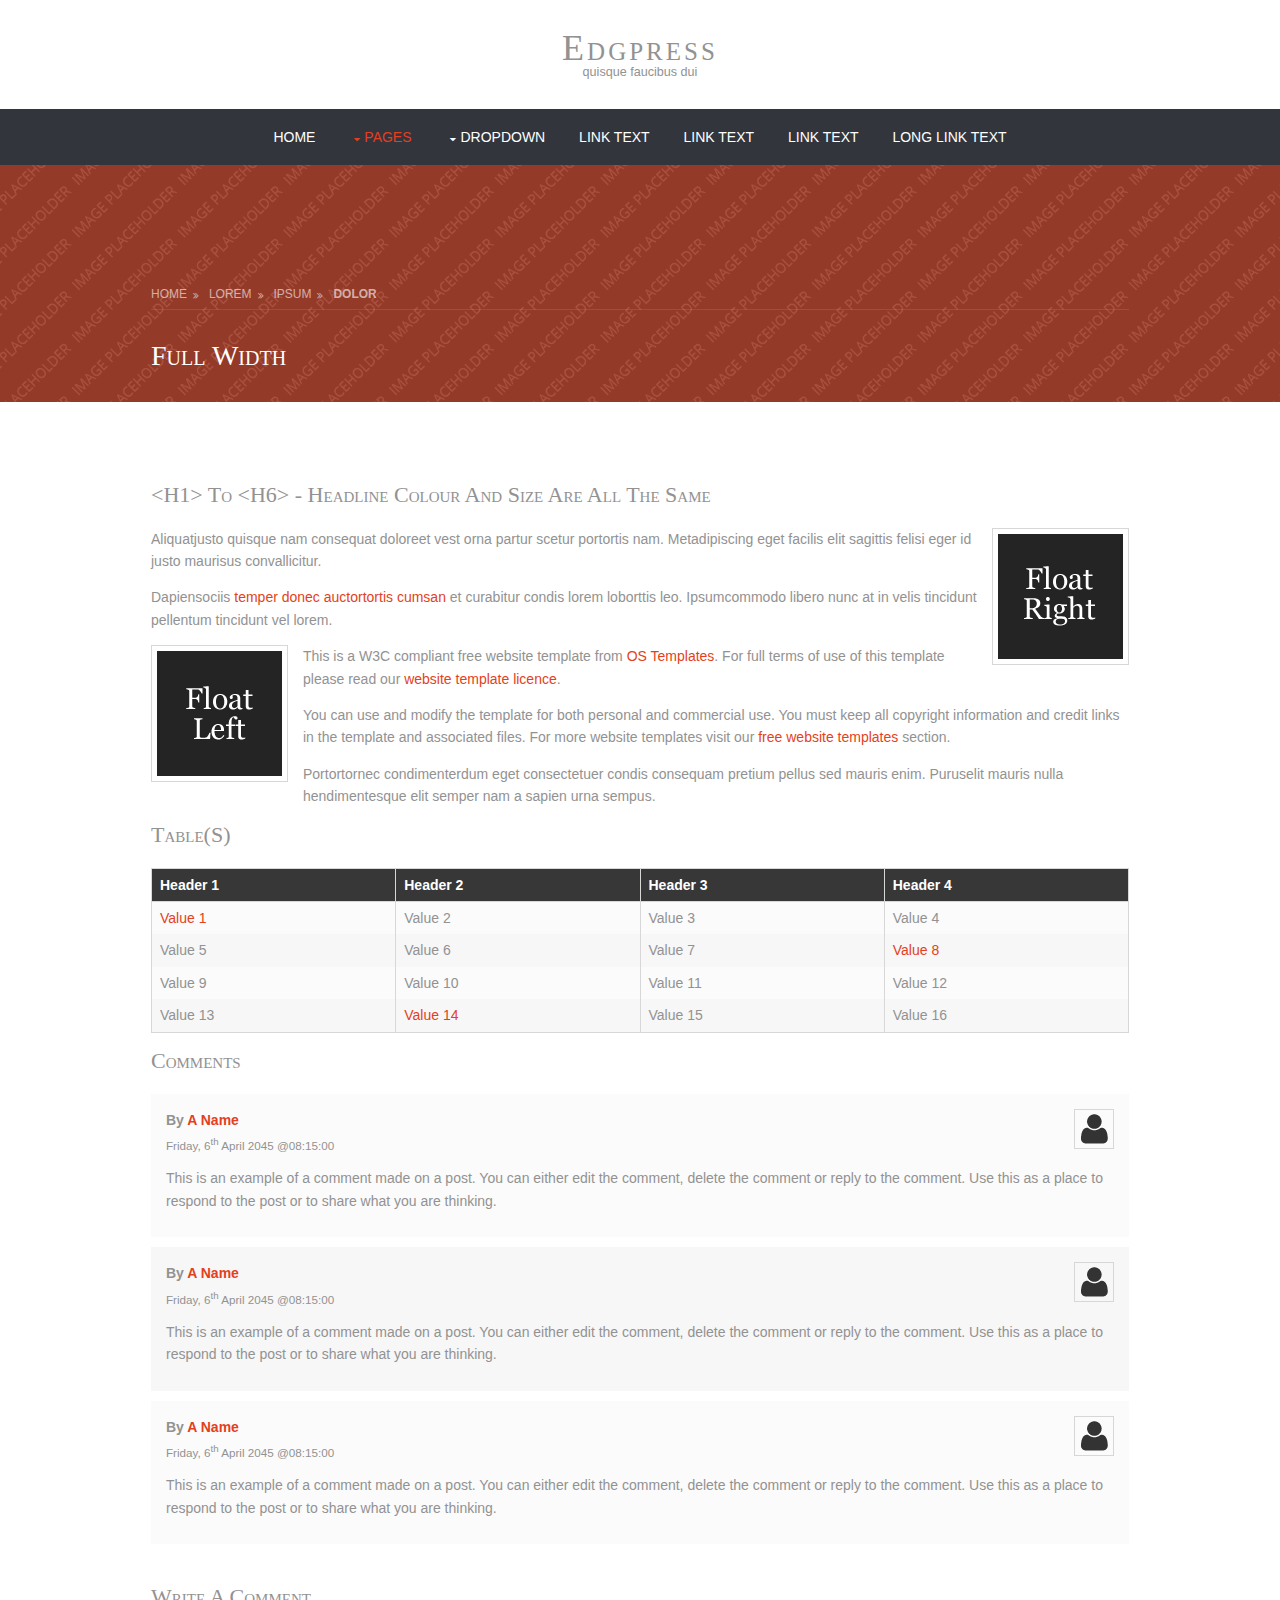
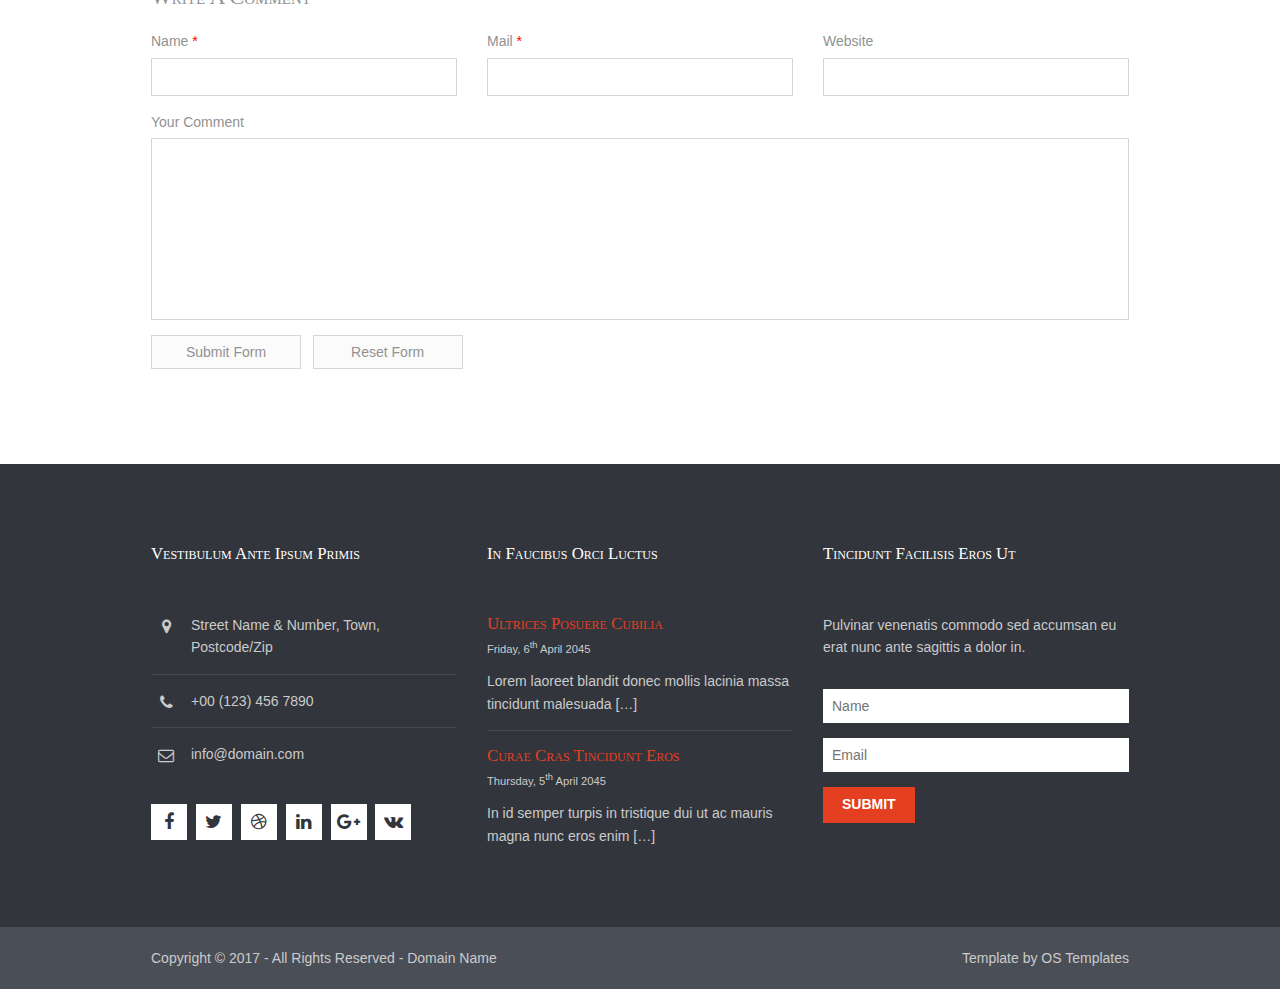
<file: pages/full-width.html>
<!DOCTYPE html>
<!--
Template Name: Edgpress
Author: <a href="http://www.os-templates.com/">OS Templates</a>
Author URI: http://www.os-templates.com/
Licence: Free to use under our free template licence terms
Licence URI: http://www.os-templates.com/template-terms
-->
<html lang="">
<!-- To declare your language - read more here: https://www.w3.org/International/questions/qa-html-language-declarations -->
<head>
<title>Edgpress | Pages | Full Width</title>
<meta charset="utf-8">
<meta name="viewport" content="width=device-width, initial-scale=1.0, maximum-scale=1.0, user-scalable=no">
<link href="../layout/styles/layout.css" rel="stylesheet" type="text/css" media="all">
</head>
<body id="top">
<!-- ################################################################################################ -->
<!-- ################################################################################################ -->
<!-- ################################################################################################ -->
<div class="wrapper row1">
  <header id="header" class="hoc clear"> 
    <!-- ################################################################################################ -->
    <h1><a href="../index.html">Edgpress</a></h1>
    <p>Quisque faucibus dui</p>
    <!-- ################################################################################################ -->
  </header>
</div>
<!-- ################################################################################################ -->
<!-- ################################################################################################ -->
<!-- ################################################################################################ -->
<div class="wrapper row4">
  <nav id="mainav" class="hoc clear"> 
    <!-- ################################################################################################ -->
    <ul class="clear">
      <li><a href="../index.html">Home</a></li>
      <li class="active"><a class="drop" href="#">Pages</a>
        <ul>
          <li><a href="gallery.html">Gallery</a></li>
          <li class="active"><a href="full-width.html">Full Width</a></li>
          <li><a href="sidebar-left.html">Sidebar Left</a></li>
          <li><a href="sidebar-right.html">Sidebar Right</a></li>
          <li><a href="basic-grid.html">Basic Grid</a></li>
        </ul>
      </li>
      <li><a class="drop" href="#">Dropdown</a>
        <ul>
          <li><a href="#">Level 2</a></li>
          <li><a class="drop" href="#">Level 2 + Drop</a>
            <ul>
              <li><a href="#">Level 3</a></li>
              <li><a href="#">Level 3</a></li>
              <li><a href="#">Level 3</a></li>
            </ul>
          </li>
          <li><a href="#">Level 2</a></li>
        </ul>
      </li>
      <li><a href="#">Link Text</a></li>
      <li><a href="#">Link Text</a></li>
      <li><a href="#">Link Text</a></li>
      <li><a href="#">Long Link Text</a></li>
    </ul>
    <!-- ################################################################################################ -->
  </nav>
</div>
<!-- ################################################################################################ -->
<!-- ################################################################################################ -->
<!-- ################################################################################################ -->
<div class="wrapper bgded overlay" style="background-image:url('../images/demo/backgrounds/01.png');">
  <section id="breadcrumb" class="hoc clear"> 
    <!-- ################################################################################################ -->
    <ul>
      <li><a href="#">Home</a></li>
      <li><a href="#">Lorem</a></li>
      <li><a href="#">Ipsum</a></li>
      <li><a href="#">Dolor</a></li>
    </ul>
    <!-- ################################################################################################ -->
    <h6 class="heading">Full Width</h6>
    <!-- ################################################################################################ -->
  </section>
</div>
<!-- ################################################################################################ -->
<!-- ################################################################################################ -->
<!-- ################################################################################################ -->
<div class="wrapper row3">
  <main class="hoc container clear"> 
    <!-- main body -->
    <!-- ################################################################################################ -->
    <div class="content"> 
      <!-- ################################################################################################ -->
      <h1>&lt;h1&gt; to &lt;h6&gt; - Headline Colour and Size Are All The Same</h1>
      <img class="imgr borderedbox inspace-5" src="../images/demo/imgr.gif" alt="">
      <p>Aliquatjusto quisque nam consequat doloreet vest orna partur scetur portortis nam. Metadipiscing eget facilis elit sagittis felisi eger id justo maurisus convallicitur.</p>
      <p>Dapiensociis <a href="#">temper donec auctortortis cumsan</a> et curabitur condis lorem loborttis leo. Ipsumcommodo libero nunc at in velis tincidunt pellentum tincidunt vel lorem.</p>
      <img class="imgl borderedbox inspace-5" src="../images/demo/imgl.gif" alt="">
      <p>This is a W3C compliant free website template from <a href="http://www.os-templates.com/" title="Free Website Templates">OS Templates</a>. For full terms of use of this template please read our <a href="http://www.os-templates.com/template-terms">website template licence</a>.</p>
      <p>You can use and modify the template for both personal and commercial use. You must keep all copyright information and credit links in the template and associated files. For more website templates visit our <a href="http://www.os-templates.com/">free website templates</a> section.</p>
      <p>Portortornec condimenterdum eget consectetuer condis consequam pretium pellus sed mauris enim. Puruselit mauris nulla hendimentesque elit semper nam a sapien urna sempus.</p>
      <h1>Table(s)</h1>
      <div class="scrollable">
        <table>
          <thead>
            <tr>
              <th>Header 1</th>
              <th>Header 2</th>
              <th>Header 3</th>
              <th>Header 4</th>
            </tr>
          </thead>
          <tbody>
            <tr>
              <td><a href="#">Value 1</a></td>
              <td>Value 2</td>
              <td>Value 3</td>
              <td>Value 4</td>
            </tr>
            <tr>
              <td>Value 5</td>
              <td>Value 6</td>
              <td>Value 7</td>
              <td><a href="#">Value 8</a></td>
            </tr>
            <tr>
              <td>Value 9</td>
              <td>Value 10</td>
              <td>Value 11</td>
              <td>Value 12</td>
            </tr>
            <tr>
              <td>Value 13</td>
              <td><a href="#">Value 14</a></td>
              <td>Value 15</td>
              <td>Value 16</td>
            </tr>
          </tbody>
        </table>
      </div>
      <div id="comments">
        <h2>Comments</h2>
        <ul>
          <li>
            <article>
              <header>
                <figure class="avatar"><img src="../images/demo/avatar.png" alt=""></figure>
                <address>
                By <a href="#">A Name</a>
                </address>
                <time datetime="2045-04-06T08:15+00:00">Friday, 6<sup>th</sup> April 2045 @08:15:00</time>
              </header>
              <div class="comcont">
                <p>This is an example of a comment made on a post. You can either edit the comment, delete the comment or reply to the comment. Use this as a place to respond to the post or to share what you are thinking.</p>
              </div>
            </article>
          </li>
          <li>
            <article>
              <header>
                <figure class="avatar"><img src="../images/demo/avatar.png" alt=""></figure>
                <address>
                By <a href="#">A Name</a>
                </address>
                <time datetime="2045-04-06T08:15+00:00">Friday, 6<sup>th</sup> April 2045 @08:15:00</time>
              </header>
              <div class="comcont">
                <p>This is an example of a comment made on a post. You can either edit the comment, delete the comment or reply to the comment. Use this as a place to respond to the post or to share what you are thinking.</p>
              </div>
            </article>
          </li>
          <li>
            <article>
              <header>
                <figure class="avatar"><img src="../images/demo/avatar.png" alt=""></figure>
                <address>
                By <a href="#">A Name</a>
                </address>
                <time datetime="2045-04-06T08:15+00:00">Friday, 6<sup>th</sup> April 2045 @08:15:00</time>
              </header>
              <div class="comcont">
                <p>This is an example of a comment made on a post. You can either edit the comment, delete the comment or reply to the comment. Use this as a place to respond to the post or to share what you are thinking.</p>
              </div>
            </article>
          </li>
        </ul>
        <h2>Write A Comment</h2>
        <form action="#" method="post">
          <div class="one_third first">
            <label for="name">Name <span>*</span></label>
            <input type="text" name="name" id="name" value="" size="22" required>
          </div>
          <div class="one_third">
            <label for="email">Mail <span>*</span></label>
            <input type="email" name="email" id="email" value="" size="22" required>
          </div>
          <div class="one_third">
            <label for="url">Website</label>
            <input type="url" name="url" id="url" value="" size="22">
          </div>
          <div class="block clear">
            <label for="comment">Your Comment</label>
            <textarea name="comment" id="comment" cols="25" rows="10"></textarea>
          </div>
          <div>
            <input type="submit" name="submit" value="Submit Form">
            &nbsp;
            <input type="reset" name="reset" value="Reset Form">
          </div>
        </form>
      </div>
      <!-- ################################################################################################ -->
    </div>
    <!-- ################################################################################################ -->
    <!-- / main body -->
    <div class="clear"></div>
  </main>
</div>
<!-- ################################################################################################ -->
<!-- ################################################################################################ -->
<!-- ################################################################################################ -->
<div class="wrapper row4">
  <footer id="footer" class="hoc clear"> 
    <!-- ################################################################################################ -->
    <div class="one_third first">
      <h6 class="heading">Vestibulum ante ipsum primis</h6>
      <ul class="nospace btmspace-30 linklist contact">
        <li><i class="fa fa-map-marker"></i>
          <address>
          Street Name &amp; Number, Town, Postcode/Zip
          </address>
        </li>
        <li><i class="fa fa-phone"></i> +00 (123) 456 7890</li>
        <li><i class="fa fa-envelope-o"></i> info@domain.com</li>
      </ul>
      <ul class="faico clear">
        <li><a class="faicon-facebook" href="#"><i class="fa fa-facebook"></i></a></li>
        <li><a class="faicon-twitter" href="#"><i class="fa fa-twitter"></i></a></li>
        <li><a class="faicon-dribble" href="#"><i class="fa fa-dribbble"></i></a></li>
        <li><a class="faicon-linkedin" href="#"><i class="fa fa-linkedin"></i></a></li>
        <li><a class="faicon-google-plus" href="#"><i class="fa fa-google-plus"></i></a></li>
        <li><a class="faicon-vk" href="#"><i class="fa fa-vk"></i></a></li>
      </ul>
    </div>
    <div class="one_third">
      <h6 class="heading">In faucibus orci luctus</h6>
      <ul class="nospace linklist">
        <li>
          <article>
            <h2 class="nospace font-x1"><a href="#">Ultrices posuere cubilia</a></h2>
            <time class="font-xs block btmspace-10" datetime="2045-04-06">Friday, 6<sup>th</sup> April 2045</time>
            <p class="nospace">Lorem laoreet blandit donec mollis lacinia massa tincidunt malesuada [&hellip;]</p>
          </article>
        </li>
        <li>
          <article>
            <h2 class="nospace font-x1"><a href="#">Curae cras tincidunt eros</a></h2>
            <time class="font-xs block btmspace-10" datetime="2045-04-05">Thursday, 5<sup>th</sup> April 2045</time>
            <p class="nospace">In id semper turpis in tristique dui ut ac mauris magna nunc eros enim [&hellip;]</p>
          </article>
        </li>
      </ul>
    </div>
    <div class="one_third">
      <h6 class="heading">Tincidunt facilisis eros ut</h6>
      <p class="nospace btmspace-30">Pulvinar venenatis commodo sed accumsan eu erat nunc ante sagittis a dolor in.</p>
      <form method="post" action="#">
        <fieldset>
          <legend>Newsletter:</legend>
          <input class="btmspace-15" type="text" value="" placeholder="Name">
          <input class="btmspace-15" type="text" value="" placeholder="Email">
          <button type="submit" value="submit">Submit</button>
        </fieldset>
      </form>
    </div>
    <!-- ################################################################################################ -->
  </footer>
</div>
<!-- ################################################################################################ -->
<!-- ################################################################################################ -->
<!-- ################################################################################################ -->
<div class="wrapper row5">
  <div id="copyright" class="hoc clear"> 
    <!-- ################################################################################################ -->
    <p class="fl_left">Copyright &copy; 2017 - All Rights Reserved - <a href="#">Domain Name</a></p>
    <p class="fl_right">Template by <a target="_blank" href="http://www.os-templates.com/" title="Free Website Templates">OS Templates</a></p>
    <!-- ################################################################################################ -->
  </div>
</div>
<!-- ################################################################################################ -->
<!-- ################################################################################################ -->
<!-- ################################################################################################ -->
<a id="backtotop" href="#top"><i class="fa fa-chevron-up"></i></a>
<!-- JAVASCRIPTS -->
<script src="../layout/scripts/jquery.min.js"></script>
<script src="../layout/scripts/jquery.backtotop.js"></script>
<script src="../layout/scripts/jquery.mobilemenu.js"></script>
</body>
</html>
</file>
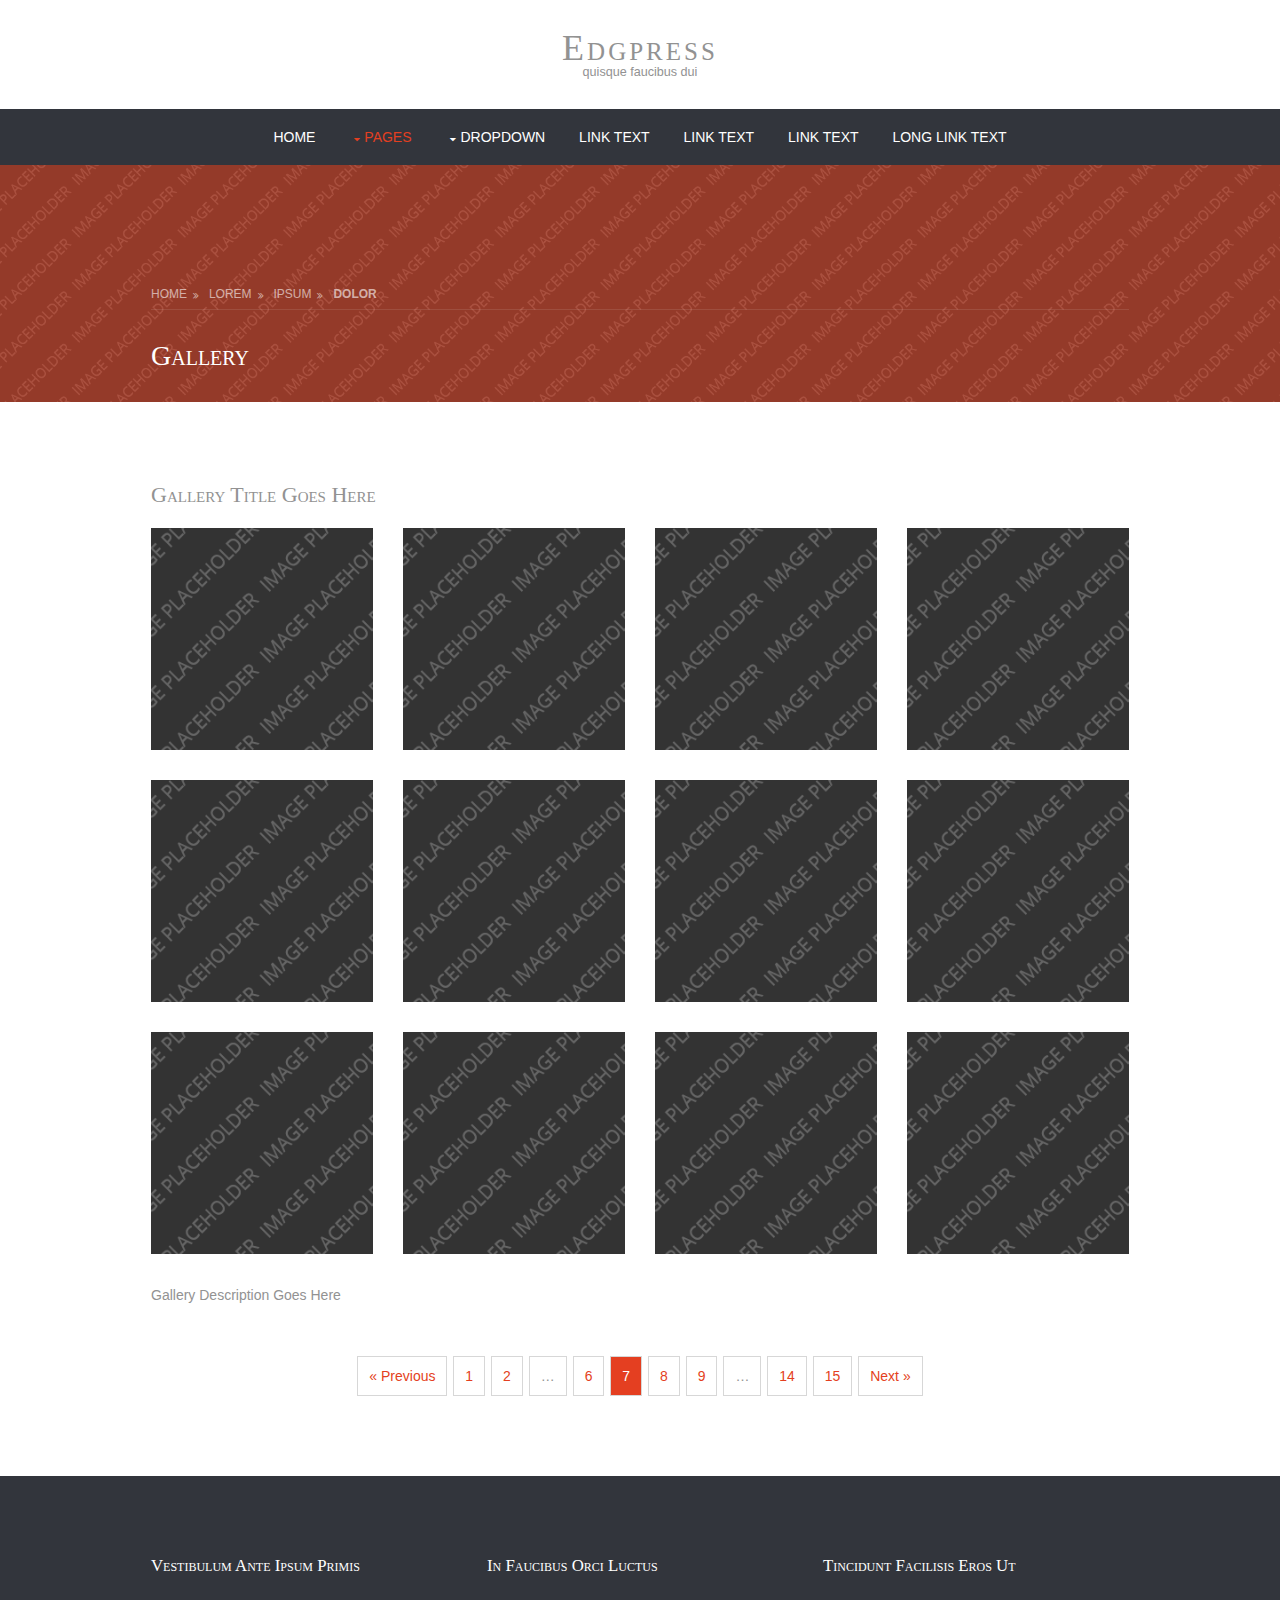
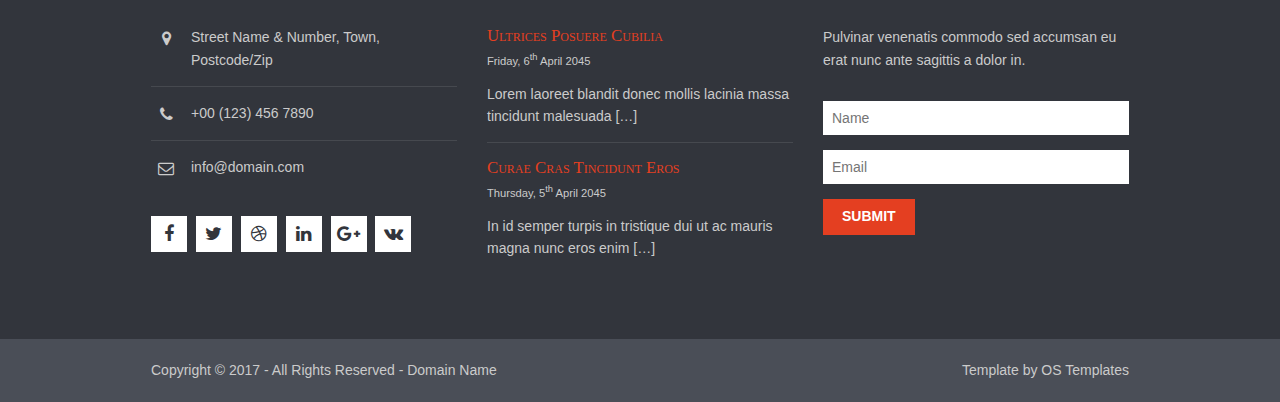
<file: pages/gallery.html>
<!DOCTYPE html>
<!--
Template Name: Edgpress
Author: <a href="http://www.os-templates.com/">OS Templates</a>
Author URI: http://www.os-templates.com/
Licence: Free to use under our free template licence terms
Licence URI: http://www.os-templates.com/template-terms
-->
<html lang="">
<!-- To declare your language - read more here: https://www.w3.org/International/questions/qa-html-language-declarations -->
<head>
<title>Edgpress | Pages | Gallery</title>
<meta charset="utf-8">
<meta name="viewport" content="width=device-width, initial-scale=1.0, maximum-scale=1.0, user-scalable=no">
<link href="../layout/styles/layout.css" rel="stylesheet" type="text/css" media="all">
</head>
<body id="top">
<!-- ################################################################################################ -->
<!-- ################################################################################################ -->
<!-- ################################################################################################ -->
<div class="wrapper row1">
  <header id="header" class="hoc clear"> 
    <!-- ################################################################################################ -->
    <h1><a href="../index.html">Edgpress</a></h1>
    <p>Quisque faucibus dui</p>
    <!-- ################################################################################################ -->
  </header>
</div>
<!-- ################################################################################################ -->
<!-- ################################################################################################ -->
<!-- ################################################################################################ -->
<div class="wrapper row4">
  <nav id="mainav" class="hoc clear"> 
    <!-- ################################################################################################ -->
    <ul class="clear">
      <li><a href="../index.html">Home</a></li>
      <li class="active"><a class="drop" href="#">Pages</a>
        <ul>
          <li class="active"><a href="gallery.html">Gallery</a></li>
          <li><a href="full-width.html">Full Width</a></li>
          <li><a href="sidebar-left.html">Sidebar Left</a></li>
          <li><a href="sidebar-right.html">Sidebar Right</a></li>
          <li><a href="basic-grid.html">Basic Grid</a></li>
        </ul>
      </li>
      <li><a class="drop" href="#">Dropdown</a>
        <ul>
          <li><a href="#">Level 2</a></li>
          <li><a class="drop" href="#">Level 2 + Drop</a>
            <ul>
              <li><a href="#">Level 3</a></li>
              <li><a href="#">Level 3</a></li>
              <li><a href="#">Level 3</a></li>
            </ul>
          </li>
          <li><a href="#">Level 2</a></li>
        </ul>
      </li>
      <li><a href="#">Link Text</a></li>
      <li><a href="#">Link Text</a></li>
      <li><a href="#">Link Text</a></li>
      <li><a href="#">Long Link Text</a></li>
    </ul>
    <!-- ################################################################################################ -->
  </nav>
</div>
<!-- ################################################################################################ -->
<!-- ################################################################################################ -->
<!-- ################################################################################################ -->
<div class="wrapper bgded overlay" style="background-image:url('../images/demo/backgrounds/01.png');">
  <section id="breadcrumb" class="hoc clear"> 
    <!-- ################################################################################################ -->
    <ul>
      <li><a href="#">Home</a></li>
      <li><a href="#">Lorem</a></li>
      <li><a href="#">Ipsum</a></li>
      <li><a href="#">Dolor</a></li>
    </ul>
    <!-- ################################################################################################ -->
    <h6 class="heading">Gallery</h6>
    <!-- ################################################################################################ -->
  </section>
</div>
<!-- ################################################################################################ -->
<!-- ################################################################################################ -->
<!-- ################################################################################################ -->
<div class="wrapper row3">
  <main class="hoc container clear"> 
    <!-- main body -->
    <!-- ################################################################################################ -->
    <div class="content"> 
      <!-- ################################################################################################ -->
      <div id="gallery">
        <figure>
          <header class="heading">Gallery Title Goes Here</header>
          <ul class="nospace clear">
            <li class="one_quarter first"><a href="#"><img src="../images/demo/gallery/01.png" alt=""></a></li>
            <li class="one_quarter"><a href="#"><img src="../images/demo/gallery/01.png" alt=""></a></li>
            <li class="one_quarter"><a href="#"><img src="../images/demo/gallery/01.png" alt=""></a></li>
            <li class="one_quarter"><a href="#"><img src="../images/demo/gallery/01.png" alt=""></a></li>
            <li class="one_quarter first"><a href="#"><img src="../images/demo/gallery/01.png" alt=""></a></li>
            <li class="one_quarter"><a href="#"><img src="../images/demo/gallery/01.png" alt=""></a></li>
            <li class="one_quarter"><a href="#"><img src="../images/demo/gallery/01.png" alt=""></a></li>
            <li class="one_quarter"><a href="#"><img src="../images/demo/gallery/01.png" alt=""></a></li>
            <li class="one_quarter first"><a href="#"><img src="../images/demo/gallery/01.png" alt=""></a></li>
            <li class="one_quarter"><a href="#"><img src="../images/demo/gallery/01.png" alt=""></a></li>
            <li class="one_quarter"><a href="#"><img src="../images/demo/gallery/01.png" alt=""></a></li>
            <li class="one_quarter"><a href="#"><img src="../images/demo/gallery/01.png" alt=""></a></li>
          </ul>
          <figcaption>Gallery Description Goes Here</figcaption>
        </figure>
      </div>
      <!-- ################################################################################################ -->
      <!-- ################################################################################################ -->
      <nav class="pagination">
        <ul>
          <li><a href="#">&laquo; Previous</a></li>
          <li><a href="#">1</a></li>
          <li><a href="#">2</a></li>
          <li><strong>&hellip;</strong></li>
          <li><a href="#">6</a></li>
          <li class="current"><strong>7</strong></li>
          <li><a href="#">8</a></li>
          <li><a href="#">9</a></li>
          <li><strong>&hellip;</strong></li>
          <li><a href="#">14</a></li>
          <li><a href="#">15</a></li>
          <li><a href="#">Next &raquo;</a></li>
        </ul>
      </nav>
      <!-- ################################################################################################ -->
    </div>
    <!-- ################################################################################################ -->
    <!-- / main body -->
    <div class="clear"></div>
  </main>
</div>
<!-- ################################################################################################ -->
<!-- ################################################################################################ -->
<!-- ################################################################################################ -->
<div class="wrapper row4">
  <footer id="footer" class="hoc clear"> 
    <!-- ################################################################################################ -->
    <div class="one_third first">
      <h6 class="heading">Vestibulum ante ipsum primis</h6>
      <ul class="nospace btmspace-30 linklist contact">
        <li><i class="fa fa-map-marker"></i>
          <address>
          Street Name &amp; Number, Town, Postcode/Zip
          </address>
        </li>
        <li><i class="fa fa-phone"></i> +00 (123) 456 7890</li>
        <li><i class="fa fa-envelope-o"></i> info@domain.com</li>
      </ul>
      <ul class="faico clear">
        <li><a class="faicon-facebook" href="#"><i class="fa fa-facebook"></i></a></li>
        <li><a class="faicon-twitter" href="#"><i class="fa fa-twitter"></i></a></li>
        <li><a class="faicon-dribble" href="#"><i class="fa fa-dribbble"></i></a></li>
        <li><a class="faicon-linkedin" href="#"><i class="fa fa-linkedin"></i></a></li>
        <li><a class="faicon-google-plus" href="#"><i class="fa fa-google-plus"></i></a></li>
        <li><a class="faicon-vk" href="#"><i class="fa fa-vk"></i></a></li>
      </ul>
    </div>
    <div class="one_third">
      <h6 class="heading">In faucibus orci luctus</h6>
      <ul class="nospace linklist">
        <li>
          <article>
            <h2 class="nospace font-x1"><a href="#">Ultrices posuere cubilia</a></h2>
            <time class="font-xs block btmspace-10" datetime="2045-04-06">Friday, 6<sup>th</sup> April 2045</time>
            <p class="nospace">Lorem laoreet blandit donec mollis lacinia massa tincidunt malesuada [&hellip;]</p>
          </article>
        </li>
        <li>
          <article>
            <h2 class="nospace font-x1"><a href="#">Curae cras tincidunt eros</a></h2>
            <time class="font-xs block btmspace-10" datetime="2045-04-05">Thursday, 5<sup>th</sup> April 2045</time>
            <p class="nospace">In id semper turpis in tristique dui ut ac mauris magna nunc eros enim [&hellip;]</p>
          </article>
        </li>
      </ul>
    </div>
    <div class="one_third">
      <h6 class="heading">Tincidunt facilisis eros ut</h6>
      <p class="nospace btmspace-30">Pulvinar venenatis commodo sed accumsan eu erat nunc ante sagittis a dolor in.</p>
      <form method="post" action="#">
        <fieldset>
          <legend>Newsletter:</legend>
          <input class="btmspace-15" type="text" value="" placeholder="Name">
          <input class="btmspace-15" type="text" value="" placeholder="Email">
          <button type="submit" value="submit">Submit</button>
        </fieldset>
      </form>
    </div>
    <!-- ################################################################################################ -->
  </footer>
</div>
<!-- ################################################################################################ -->
<!-- ################################################################################################ -->
<!-- ################################################################################################ -->
<div class="wrapper row5">
  <div id="copyright" class="hoc clear"> 
    <!-- ################################################################################################ -->
    <p class="fl_left">Copyright &copy; 2017 - All Rights Reserved - <a href="#">Domain Name</a></p>
    <p class="fl_right">Template by <a target="_blank" href="http://www.os-templates.com/" title="Free Website Templates">OS Templates</a></p>
    <!-- ################################################################################################ -->
  </div>
</div>
<!-- ################################################################################################ -->
<!-- ################################################################################################ -->
<!-- ################################################################################################ -->
<a id="backtotop" href="#top"><i class="fa fa-chevron-up"></i></a>
<!-- JAVASCRIPTS -->
<script src="../layout/scripts/jquery.min.js"></script>
<script src="../layout/scripts/jquery.backtotop.js"></script>
<script src="../layout/scripts/jquery.mobilemenu.js"></script>
</body>
</html>
</file>
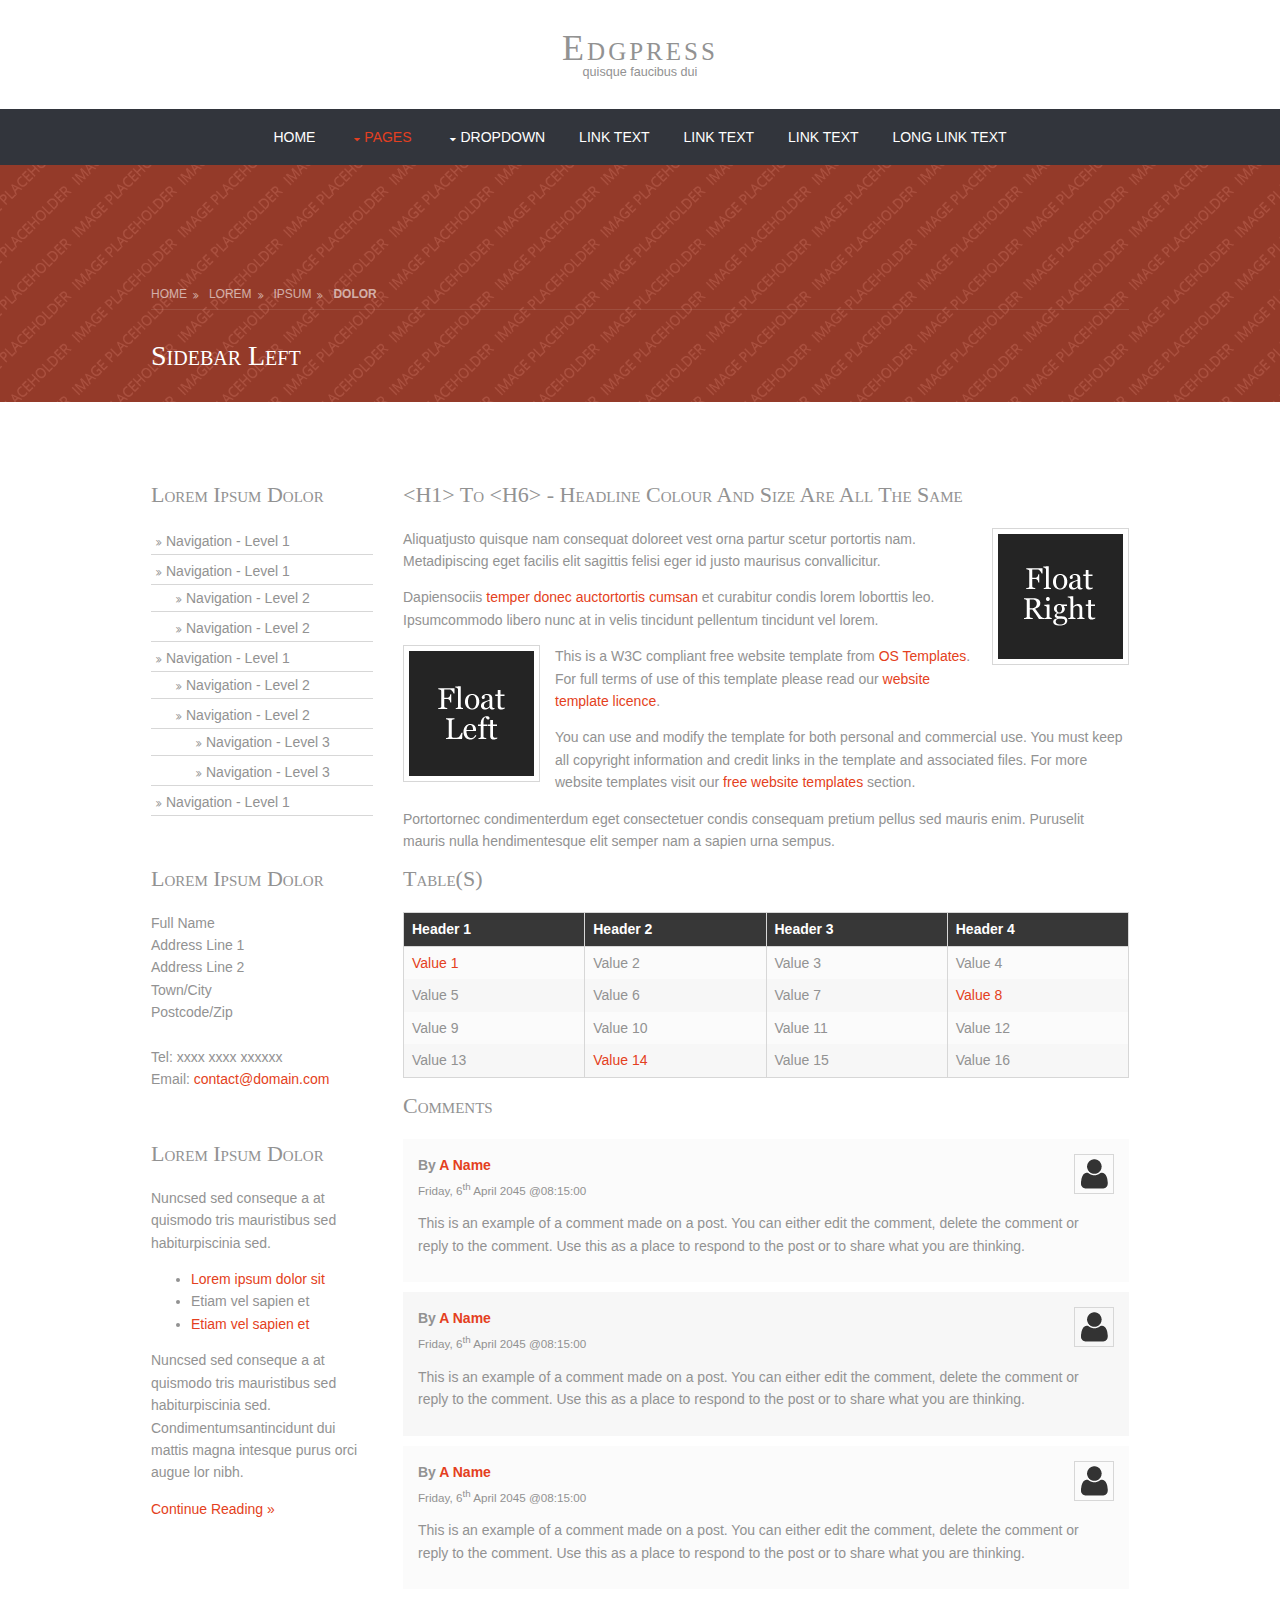
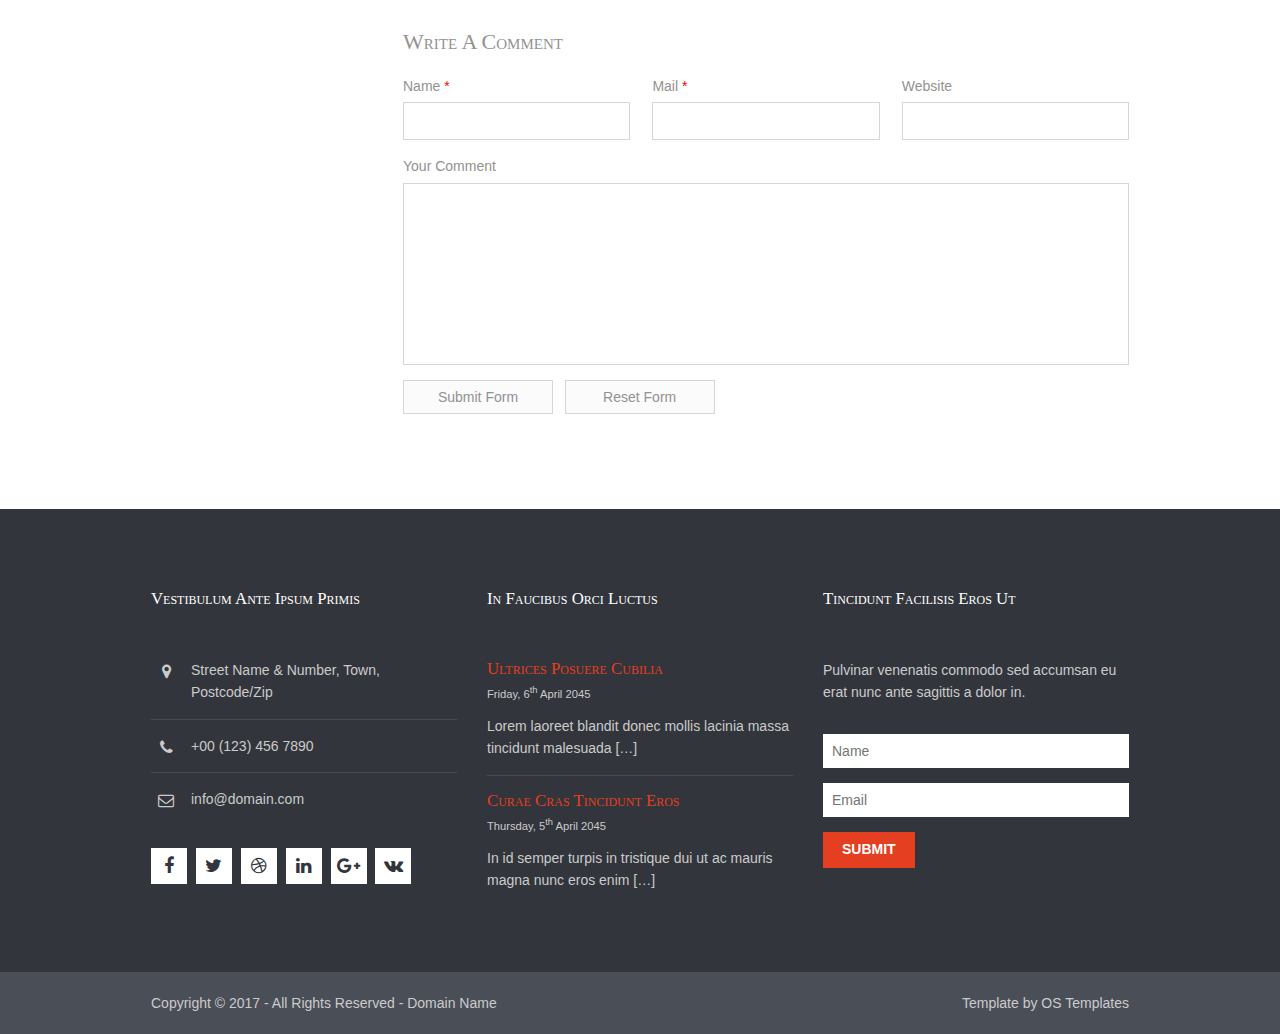
<file: pages/sidebar-left.html>
<!DOCTYPE html>
<!--
Template Name: Edgpress
Author: <a href="http://www.os-templates.com/">OS Templates</a>
Author URI: http://www.os-templates.com/
Licence: Free to use under our free template licence terms
Licence URI: http://www.os-templates.com/template-terms
-->
<html lang="">
<!-- To declare your language - read more here: https://www.w3.org/International/questions/qa-html-language-declarations -->
<head>
<title>Edgpress | Pages | Sidebar Left</title>
<meta charset="utf-8">
<meta name="viewport" content="width=device-width, initial-scale=1.0, maximum-scale=1.0, user-scalable=no">
<link href="../layout/styles/layout.css" rel="stylesheet" type="text/css" media="all">
</head>
<body id="top">
<!-- ################################################################################################ -->
<!-- ################################################################################################ -->
<!-- ################################################################################################ -->
<div class="wrapper row1">
  <header id="header" class="hoc clear"> 
    <!-- ################################################################################################ -->
    <h1><a href="../index.html">Edgpress</a></h1>
    <p>Quisque faucibus dui</p>
    <!-- ################################################################################################ -->
  </header>
</div>
<!-- ################################################################################################ -->
<!-- ################################################################################################ -->
<!-- ################################################################################################ -->
<div class="wrapper row4">
  <nav id="mainav" class="hoc clear"> 
    <!-- ################################################################################################ -->
    <ul class="clear">
      <li><a href="../index.html">Home</a></li>
      <li class="active"><a class="drop" href="#">Pages</a>
        <ul>
          <li><a href="gallery.html">Gallery</a></li>
          <li><a href="full-width.html">Full Width</a></li>
          <li class="active"><a href="sidebar-left.html">Sidebar Left</a></li>
          <li><a href="sidebar-right.html">Sidebar Right</a></li>
          <li><a href="basic-grid.html">Basic Grid</a></li>
        </ul>
      </li>
      <li><a class="drop" href="#">Dropdown</a>
        <ul>
          <li><a href="#">Level 2</a></li>
          <li><a class="drop" href="#">Level 2 + Drop</a>
            <ul>
              <li><a href="#">Level 3</a></li>
              <li><a href="#">Level 3</a></li>
              <li><a href="#">Level 3</a></li>
            </ul>
          </li>
          <li><a href="#">Level 2</a></li>
        </ul>
      </li>
      <li><a href="#">Link Text</a></li>
      <li><a href="#">Link Text</a></li>
      <li><a href="#">Link Text</a></li>
      <li><a href="#">Long Link Text</a></li>
    </ul>
    <!-- ################################################################################################ -->
  </nav>
</div>
<!-- ################################################################################################ -->
<!-- ################################################################################################ -->
<!-- ################################################################################################ -->
<div class="wrapper bgded overlay" style="background-image:url('../images/demo/backgrounds/01.png');">
  <section id="breadcrumb" class="hoc clear"> 
    <!-- ################################################################################################ -->
    <ul>
      <li><a href="#">Home</a></li>
      <li><a href="#">Lorem</a></li>
      <li><a href="#">Ipsum</a></li>
      <li><a href="#">Dolor</a></li>
    </ul>
    <!-- ################################################################################################ -->
    <h6 class="heading">Sidebar Left</h6>
    <!-- ################################################################################################ -->
  </section>
</div>
<!-- ################################################################################################ -->
<!-- ################################################################################################ -->
<!-- ################################################################################################ -->
<div class="wrapper row3">
  <main class="hoc container clear"> 
    <!-- main body -->
    <!-- ################################################################################################ -->
    <div class="sidebar one_quarter first"> 
      <!-- ################################################################################################ -->
      <h6>Lorem ipsum dolor</h6>
      <nav class="sdb_holder">
        <ul>
          <li><a href="#">Navigation - Level 1</a></li>
          <li><a href="#">Navigation - Level 1</a>
            <ul>
              <li><a href="#">Navigation - Level 2</a></li>
              <li><a href="#">Navigation - Level 2</a></li>
            </ul>
          </li>
          <li><a href="#">Navigation - Level 1</a>
            <ul>
              <li><a href="#">Navigation - Level 2</a></li>
              <li><a href="#">Navigation - Level 2</a>
                <ul>
                  <li><a href="#">Navigation - Level 3</a></li>
                  <li><a href="#">Navigation - Level 3</a></li>
                </ul>
              </li>
            </ul>
          </li>
          <li><a href="#">Navigation - Level 1</a></li>
        </ul>
      </nav>
      <div class="sdb_holder">
        <h6>Lorem ipsum dolor</h6>
        <address>
        Full Name<br>
        Address Line 1<br>
        Address Line 2<br>
        Town/City<br>
        Postcode/Zip<br>
        <br>
        Tel: xxxx xxxx xxxxxx<br>
        Email: <a href="#">contact@domain.com</a>
        </address>
      </div>
      <div class="sdb_holder">
        <article>
          <h6>Lorem ipsum dolor</h6>
          <p>Nuncsed sed conseque a at quismodo tris mauristibus sed habiturpiscinia sed.</p>
          <ul>
            <li><a href="#">Lorem ipsum dolor sit</a></li>
            <li>Etiam vel sapien et</li>
            <li><a href="#">Etiam vel sapien et</a></li>
          </ul>
          <p>Nuncsed sed conseque a at quismodo tris mauristibus sed habiturpiscinia sed. Condimentumsantincidunt dui mattis magna intesque purus orci augue lor nibh.</p>
          <p class="more"><a href="#">Continue Reading &raquo;</a></p>
        </article>
      </div>
      <!-- ################################################################################################ -->
    </div>
    <!-- ################################################################################################ -->
    <!-- ################################################################################################ -->
    <div class="content three_quarter"> 
      <!-- ################################################################################################ -->
      <h1>&lt;h1&gt; to &lt;h6&gt; - Headline Colour and Size Are All The Same</h1>
      <img class="imgr borderedbox inspace-5" src="../images/demo/imgr.gif" alt="">
      <p>Aliquatjusto quisque nam consequat doloreet vest orna partur scetur portortis nam. Metadipiscing eget facilis elit sagittis felisi eger id justo maurisus convallicitur.</p>
      <p>Dapiensociis <a href="#">temper donec auctortortis cumsan</a> et curabitur condis lorem loborttis leo. Ipsumcommodo libero nunc at in velis tincidunt pellentum tincidunt vel lorem.</p>
      <img class="imgl borderedbox inspace-5" src="../images/demo/imgl.gif" alt="">
      <p>This is a W3C compliant free website template from <a href="http://www.os-templates.com/" title="Free Website Templates">OS Templates</a>. For full terms of use of this template please read our <a href="http://www.os-templates.com/template-terms">website template licence</a>.</p>
      <p>You can use and modify the template for both personal and commercial use. You must keep all copyright information and credit links in the template and associated files. For more website templates visit our <a href="http://www.os-templates.com/">free website templates</a> section.</p>
      <p>Portortornec condimenterdum eget consectetuer condis consequam pretium pellus sed mauris enim. Puruselit mauris nulla hendimentesque elit semper nam a sapien urna sempus.</p>
      <h1>Table(s)</h1>
      <div class="scrollable">
        <table>
          <thead>
            <tr>
              <th>Header 1</th>
              <th>Header 2</th>
              <th>Header 3</th>
              <th>Header 4</th>
            </tr>
          </thead>
          <tbody>
            <tr>
              <td><a href="#">Value 1</a></td>
              <td>Value 2</td>
              <td>Value 3</td>
              <td>Value 4</td>
            </tr>
            <tr>
              <td>Value 5</td>
              <td>Value 6</td>
              <td>Value 7</td>
              <td><a href="#">Value 8</a></td>
            </tr>
            <tr>
              <td>Value 9</td>
              <td>Value 10</td>
              <td>Value 11</td>
              <td>Value 12</td>
            </tr>
            <tr>
              <td>Value 13</td>
              <td><a href="#">Value 14</a></td>
              <td>Value 15</td>
              <td>Value 16</td>
            </tr>
          </tbody>
        </table>
      </div>
      <div id="comments">
        <h2>Comments</h2>
        <ul>
          <li>
            <article>
              <header>
                <figure class="avatar"><img src="../images/demo/avatar.png" alt=""></figure>
                <address>
                By <a href="#">A Name</a>
                </address>
                <time datetime="2045-04-06T08:15+00:00">Friday, 6<sup>th</sup> April 2045 @08:15:00</time>
              </header>
              <div class="comcont">
                <p>This is an example of a comment made on a post. You can either edit the comment, delete the comment or reply to the comment. Use this as a place to respond to the post or to share what you are thinking.</p>
              </div>
            </article>
          </li>
          <li>
            <article>
              <header>
                <figure class="avatar"><img src="../images/demo/avatar.png" alt=""></figure>
                <address>
                By <a href="#">A Name</a>
                </address>
                <time datetime="2045-04-06T08:15+00:00">Friday, 6<sup>th</sup> April 2045 @08:15:00</time>
              </header>
              <div class="comcont">
                <p>This is an example of a comment made on a post. You can either edit the comment, delete the comment or reply to the comment. Use this as a place to respond to the post or to share what you are thinking.</p>
              </div>
            </article>
          </li>
          <li>
            <article>
              <header>
                <figure class="avatar"><img src="../images/demo/avatar.png" alt=""></figure>
                <address>
                By <a href="#">A Name</a>
                </address>
                <time datetime="2045-04-06T08:15+00:00">Friday, 6<sup>th</sup> April 2045 @08:15:00</time>
              </header>
              <div class="comcont">
                <p>This is an example of a comment made on a post. You can either edit the comment, delete the comment or reply to the comment. Use this as a place to respond to the post or to share what you are thinking.</p>
              </div>
            </article>
          </li>
        </ul>
        <h2>Write A Comment</h2>
        <form action="#" method="post">
          <div class="one_third first">
            <label for="name">Name <span>*</span></label>
            <input type="text" name="name" id="name" value="" size="22" required>
          </div>
          <div class="one_third">
            <label for="email">Mail <span>*</span></label>
            <input type="email" name="email" id="email" value="" size="22" required>
          </div>
          <div class="one_third">
            <label for="url">Website</label>
            <input type="url" name="url" id="url" value="" size="22">
          </div>
          <div class="block clear">
            <label for="comment">Your Comment</label>
            <textarea name="comment" id="comment" cols="25" rows="10"></textarea>
          </div>
          <div>
            <input type="submit" name="submit" value="Submit Form">
            &nbsp;
            <input type="reset" name="reset" value="Reset Form">
          </div>
        </form>
      </div>
      <!-- ################################################################################################ -->
    </div>
    <!-- ################################################################################################ -->
    <!-- / main body -->
    <div class="clear"></div>
  </main>
</div>
<!-- ################################################################################################ -->
<!-- ################################################################################################ -->
<!-- ################################################################################################ -->
<div class="wrapper row4">
  <footer id="footer" class="hoc clear"> 
    <!-- ################################################################################################ -->
    <div class="one_third first">
      <h6 class="heading">Vestibulum ante ipsum primis</h6>
      <ul class="nospace btmspace-30 linklist contact">
        <li><i class="fa fa-map-marker"></i>
          <address>
          Street Name &amp; Number, Town, Postcode/Zip
          </address>
        </li>
        <li><i class="fa fa-phone"></i> +00 (123) 456 7890</li>
        <li><i class="fa fa-envelope-o"></i> info@domain.com</li>
      </ul>
      <ul class="faico clear">
        <li><a class="faicon-facebook" href="#"><i class="fa fa-facebook"></i></a></li>
        <li><a class="faicon-twitter" href="#"><i class="fa fa-twitter"></i></a></li>
        <li><a class="faicon-dribble" href="#"><i class="fa fa-dribbble"></i></a></li>
        <li><a class="faicon-linkedin" href="#"><i class="fa fa-linkedin"></i></a></li>
        <li><a class="faicon-google-plus" href="#"><i class="fa fa-google-plus"></i></a></li>
        <li><a class="faicon-vk" href="#"><i class="fa fa-vk"></i></a></li>
      </ul>
    </div>
    <div class="one_third">
      <h6 class="heading">In faucibus orci luctus</h6>
      <ul class="nospace linklist">
        <li>
          <article>
            <h2 class="nospace font-x1"><a href="#">Ultrices posuere cubilia</a></h2>
            <time class="font-xs block btmspace-10" datetime="2045-04-06">Friday, 6<sup>th</sup> April 2045</time>
            <p class="nospace">Lorem laoreet blandit donec mollis lacinia massa tincidunt malesuada [&hellip;]</p>
          </article>
        </li>
        <li>
          <article>
            <h2 class="nospace font-x1"><a href="#">Curae cras tincidunt eros</a></h2>
            <time class="font-xs block btmspace-10" datetime="2045-04-05">Thursday, 5<sup>th</sup> April 2045</time>
            <p class="nospace">In id semper turpis in tristique dui ut ac mauris magna nunc eros enim [&hellip;]</p>
          </article>
        </li>
      </ul>
    </div>
    <div class="one_third">
      <h6 class="heading">Tincidunt facilisis eros ut</h6>
      <p class="nospace btmspace-30">Pulvinar venenatis commodo sed accumsan eu erat nunc ante sagittis a dolor in.</p>
      <form method="post" action="#">
        <fieldset>
          <legend>Newsletter:</legend>
          <input class="btmspace-15" type="text" value="" placeholder="Name">
          <input class="btmspace-15" type="text" value="" placeholder="Email">
          <button type="submit" value="submit">Submit</button>
        </fieldset>
      </form>
    </div>
    <!-- ################################################################################################ -->
  </footer>
</div>
<!-- ################################################################################################ -->
<!-- ################################################################################################ -->
<!-- ################################################################################################ -->
<div class="wrapper row5">
  <div id="copyright" class="hoc clear"> 
    <!-- ################################################################################################ -->
    <p class="fl_left">Copyright &copy; 2017 - All Rights Reserved - <a href="#">Domain Name</a></p>
    <p class="fl_right">Template by <a target="_blank" href="http://www.os-templates.com/" title="Free Website Templates">OS Templates</a></p>
    <!-- ################################################################################################ -->
  </div>
</div>
<!-- ################################################################################################ -->
<!-- ################################################################################################ -->
<!-- ################################################################################################ -->
<a id="backtotop" href="#top"><i class="fa fa-chevron-up"></i></a>
<!-- JAVASCRIPTS -->
<script src="../layout/scripts/jquery.min.js"></script>
<script src="../layout/scripts/jquery.backtotop.js"></script>
<script src="../layout/scripts/jquery.mobilemenu.js"></script>
</body>
</html>
</file>
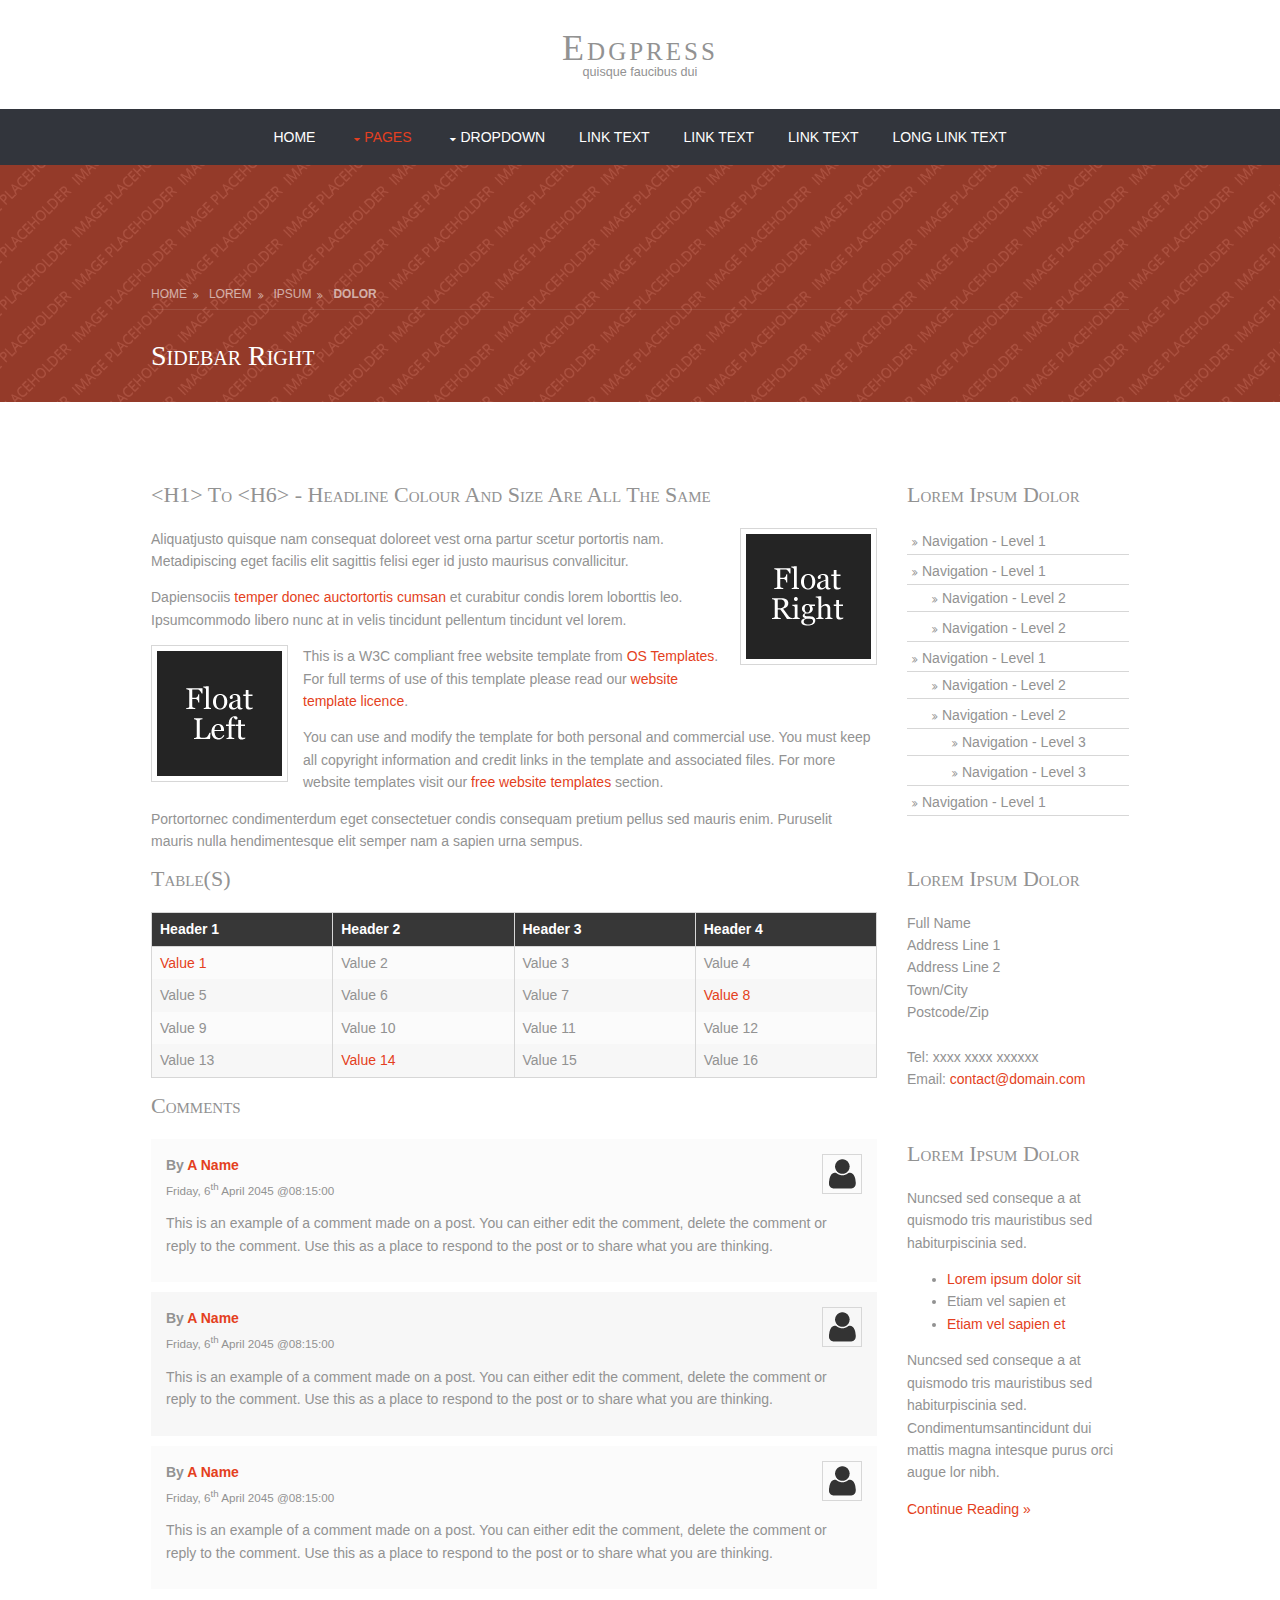
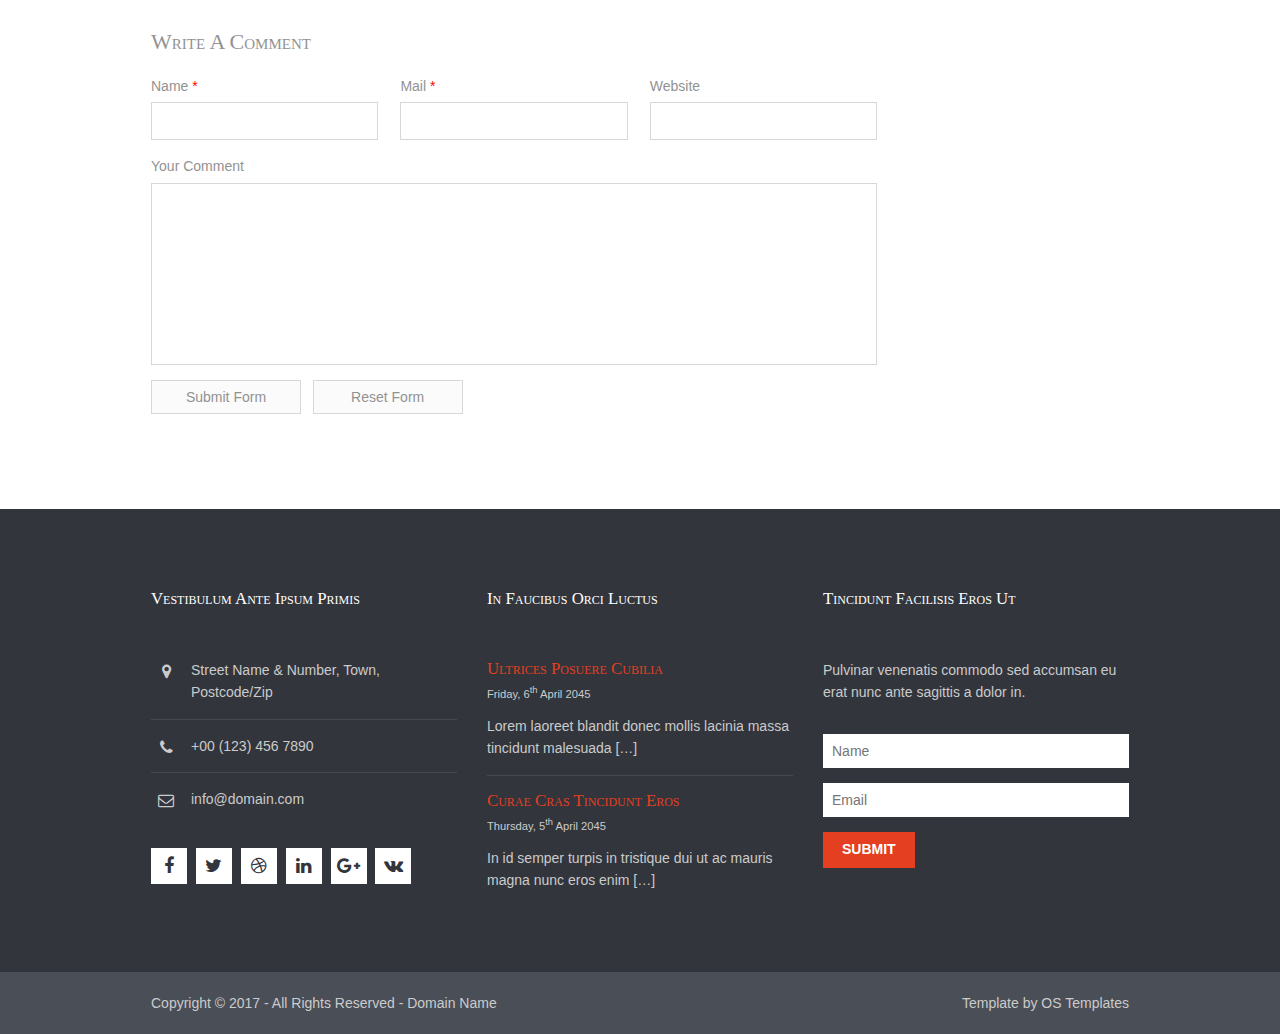
<file: pages/sidebar-right.html>
<!DOCTYPE html>
<!--
Template Name: Edgpress
Author: <a href="http://www.os-templates.com/">OS Templates</a>
Author URI: http://www.os-templates.com/
Licence: Free to use under our free template licence terms
Licence URI: http://www.os-templates.com/template-terms
-->
<html lang="">
<!-- To declare your language - read more here: https://www.w3.org/International/questions/qa-html-language-declarations -->
<head>
<title>Edgpress | Pages | Sidebar Right</title>
<meta charset="utf-8">
<meta name="viewport" content="width=device-width, initial-scale=1.0, maximum-scale=1.0, user-scalable=no">
<link href="../layout/styles/layout.css" rel="stylesheet" type="text/css" media="all">
</head>
<body id="top">
<!-- ################################################################################################ -->
<!-- ################################################################################################ -->
<!-- ################################################################################################ -->
<div class="wrapper row1">
  <header id="header" class="hoc clear"> 
    <!-- ################################################################################################ -->
    <h1><a href="../index.html">Edgpress</a></h1>
    <p>Quisque faucibus dui</p>
    <!-- ################################################################################################ -->
  </header>
</div>
<!-- ################################################################################################ -->
<!-- ################################################################################################ -->
<!-- ################################################################################################ -->
<div class="wrapper row4">
  <nav id="mainav" class="hoc clear"> 
    <!-- ################################################################################################ -->
    <ul class="clear">
      <li><a href="../index.html">Home</a></li>
      <li class="active"><a class="drop" href="#">Pages</a>
        <ul>
          <li><a href="gallery.html">Gallery</a></li>
          <li><a href="full-width.html">Full Width</a></li>
          <li><a href="sidebar-left.html">Sidebar Left</a></li>
          <li class="active"><a href="sidebar-right.html">Sidebar Right</a></li>
          <li><a href="basic-grid.html">Basic Grid</a></li>
        </ul>
      </li>
      <li><a class="drop" href="#">Dropdown</a>
        <ul>
          <li><a href="#">Level 2</a></li>
          <li><a class="drop" href="#">Level 2 + Drop</a>
            <ul>
              <li><a href="#">Level 3</a></li>
              <li><a href="#">Level 3</a></li>
              <li><a href="#">Level 3</a></li>
            </ul>
          </li>
          <li><a href="#">Level 2</a></li>
        </ul>
      </li>
      <li><a href="#">Link Text</a></li>
      <li><a href="#">Link Text</a></li>
      <li><a href="#">Link Text</a></li>
      <li><a href="#">Long Link Text</a></li>
    </ul>
    <!-- ################################################################################################ -->
  </nav>
</div>
<!-- ################################################################################################ -->
<!-- ################################################################################################ -->
<!-- ################################################################################################ -->
<div class="wrapper bgded overlay" style="background-image:url('../images/demo/backgrounds/01.png');">
  <section id="breadcrumb" class="hoc clear"> 
    <!-- ################################################################################################ -->
    <ul>
      <li><a href="#">Home</a></li>
      <li><a href="#">Lorem</a></li>
      <li><a href="#">Ipsum</a></li>
      <li><a href="#">Dolor</a></li>
    </ul>
    <!-- ################################################################################################ -->
    <h6 class="heading">Sidebar Right</h6>
    <!-- ################################################################################################ -->
  </section>
</div>
<!-- ################################################################################################ -->
<!-- ################################################################################################ -->
<!-- ################################################################################################ -->
<div class="wrapper row3">
  <main class="hoc container clear"> 
    <!-- main body -->
    <!-- ################################################################################################ -->
    <div class="content three_quarter first"> 
      <!-- ################################################################################################ -->
      <h1>&lt;h1&gt; to &lt;h6&gt; - Headline Colour and Size Are All The Same</h1>
      <img class="imgr borderedbox inspace-5" src="../images/demo/imgr.gif" alt="">
      <p>Aliquatjusto quisque nam consequat doloreet vest orna partur scetur portortis nam. Metadipiscing eget facilis elit sagittis felisi eger id justo maurisus convallicitur.</p>
      <p>Dapiensociis <a href="#">temper donec auctortortis cumsan</a> et curabitur condis lorem loborttis leo. Ipsumcommodo libero nunc at in velis tincidunt pellentum tincidunt vel lorem.</p>
      <img class="imgl borderedbox inspace-5" src="../images/demo/imgl.gif" alt="">
      <p>This is a W3C compliant free website template from <a href="http://www.os-templates.com/" title="Free Website Templates">OS Templates</a>. For full terms of use of this template please read our <a href="http://www.os-templates.com/template-terms">website template licence</a>.</p>
      <p>You can use and modify the template for both personal and commercial use. You must keep all copyright information and credit links in the template and associated files. For more website templates visit our <a href="http://www.os-templates.com/">free website templates</a> section.</p>
      <p>Portortornec condimenterdum eget consectetuer condis consequam pretium pellus sed mauris enim. Puruselit mauris nulla hendimentesque elit semper nam a sapien urna sempus.</p>
      <h1>Table(s)</h1>
      <div class="scrollable">
        <table>
          <thead>
            <tr>
              <th>Header 1</th>
              <th>Header 2</th>
              <th>Header 3</th>
              <th>Header 4</th>
            </tr>
          </thead>
          <tbody>
            <tr>
              <td><a href="#">Value 1</a></td>
              <td>Value 2</td>
              <td>Value 3</td>
              <td>Value 4</td>
            </tr>
            <tr>
              <td>Value 5</td>
              <td>Value 6</td>
              <td>Value 7</td>
              <td><a href="#">Value 8</a></td>
            </tr>
            <tr>
              <td>Value 9</td>
              <td>Value 10</td>
              <td>Value 11</td>
              <td>Value 12</td>
            </tr>
            <tr>
              <td>Value 13</td>
              <td><a href="#">Value 14</a></td>
              <td>Value 15</td>
              <td>Value 16</td>
            </tr>
          </tbody>
        </table>
      </div>
      <div id="comments">
        <h2>Comments</h2>
        <ul>
          <li>
            <article>
              <header>
                <figure class="avatar"><img src="../images/demo/avatar.png" alt=""></figure>
                <address>
                By <a href="#">A Name</a>
                </address>
                <time datetime="2045-04-06T08:15+00:00">Friday, 6<sup>th</sup> April 2045 @08:15:00</time>
              </header>
              <div class="comcont">
                <p>This is an example of a comment made on a post. You can either edit the comment, delete the comment or reply to the comment. Use this as a place to respond to the post or to share what you are thinking.</p>
              </div>
            </article>
          </li>
          <li>
            <article>
              <header>
                <figure class="avatar"><img src="../images/demo/avatar.png" alt=""></figure>
                <address>
                By <a href="#">A Name</a>
                </address>
                <time datetime="2045-04-06T08:15+00:00">Friday, 6<sup>th</sup> April 2045 @08:15:00</time>
              </header>
              <div class="comcont">
                <p>This is an example of a comment made on a post. You can either edit the comment, delete the comment or reply to the comment. Use this as a place to respond to the post or to share what you are thinking.</p>
              </div>
            </article>
          </li>
          <li>
            <article>
              <header>
                <figure class="avatar"><img src="../images/demo/avatar.png" alt=""></figure>
                <address>
                By <a href="#">A Name</a>
                </address>
                <time datetime="2045-04-06T08:15+00:00">Friday, 6<sup>th</sup> April 2045 @08:15:00</time>
              </header>
              <div class="comcont">
                <p>This is an example of a comment made on a post. You can either edit the comment, delete the comment or reply to the comment. Use this as a place to respond to the post or to share what you are thinking.</p>
              </div>
            </article>
          </li>
        </ul>
        <h2>Write A Comment</h2>
        <form action="#" method="post">
          <div class="one_third first">
            <label for="name">Name <span>*</span></label>
            <input type="text" name="name" id="name" value="" size="22" required>
          </div>
          <div class="one_third">
            <label for="email">Mail <span>*</span></label>
            <input type="email" name="email" id="email" value="" size="22" required>
          </div>
          <div class="one_third">
            <label for="url">Website</label>
            <input type="url" name="url" id="url" value="" size="22">
          </div>
          <div class="block clear">
            <label for="comment">Your Comment</label>
            <textarea name="comment" id="comment" cols="25" rows="10"></textarea>
          </div>
          <div>
            <input type="submit" name="submit" value="Submit Form">
            &nbsp;
            <input type="reset" name="reset" value="Reset Form">
          </div>
        </form>
      </div>
      <!-- ################################################################################################ -->
    </div>
    <!-- ################################################################################################ -->
    <!-- ################################################################################################ -->
    <div class="sidebar one_quarter"> 
      <!-- ################################################################################################ -->
      <h6>Lorem ipsum dolor</h6>
      <nav class="sdb_holder">
        <ul>
          <li><a href="#">Navigation - Level 1</a></li>
          <li><a href="#">Navigation - Level 1</a>
            <ul>
              <li><a href="#">Navigation - Level 2</a></li>
              <li><a href="#">Navigation - Level 2</a></li>
            </ul>
          </li>
          <li><a href="#">Navigation - Level 1</a>
            <ul>
              <li><a href="#">Navigation - Level 2</a></li>
              <li><a href="#">Navigation - Level 2</a>
                <ul>
                  <li><a href="#">Navigation - Level 3</a></li>
                  <li><a href="#">Navigation - Level 3</a></li>
                </ul>
              </li>
            </ul>
          </li>
          <li><a href="#">Navigation - Level 1</a></li>
        </ul>
      </nav>
      <div class="sdb_holder">
        <h6>Lorem ipsum dolor</h6>
        <address>
        Full Name<br>
        Address Line 1<br>
        Address Line 2<br>
        Town/City<br>
        Postcode/Zip<br>
        <br>
        Tel: xxxx xxxx xxxxxx<br>
        Email: <a href="#">contact@domain.com</a>
        </address>
      </div>
      <div class="sdb_holder">
        <article>
          <h6>Lorem ipsum dolor</h6>
          <p>Nuncsed sed conseque a at quismodo tris mauristibus sed habiturpiscinia sed.</p>
          <ul>
            <li><a href="#">Lorem ipsum dolor sit</a></li>
            <li>Etiam vel sapien et</li>
            <li><a href="#">Etiam vel sapien et</a></li>
          </ul>
          <p>Nuncsed sed conseque a at quismodo tris mauristibus sed habiturpiscinia sed. Condimentumsantincidunt dui mattis magna intesque purus orci augue lor nibh.</p>
          <p class="more"><a href="#">Continue Reading &raquo;</a></p>
        </article>
      </div>
      <!-- ################################################################################################ -->
    </div>
    <!-- ################################################################################################ -->
    <!-- / main body -->
    <div class="clear"></div>
  </main>
</div>
<!-- ################################################################################################ -->
<!-- ################################################################################################ -->
<!-- ################################################################################################ -->
<div class="wrapper row4">
  <footer id="footer" class="hoc clear"> 
    <!-- ################################################################################################ -->
    <div class="one_third first">
      <h6 class="heading">Vestibulum ante ipsum primis</h6>
      <ul class="nospace btmspace-30 linklist contact">
        <li><i class="fa fa-map-marker"></i>
          <address>
          Street Name &amp; Number, Town, Postcode/Zip
          </address>
        </li>
        <li><i class="fa fa-phone"></i> +00 (123) 456 7890</li>
        <li><i class="fa fa-envelope-o"></i> info@domain.com</li>
      </ul>
      <ul class="faico clear">
        <li><a class="faicon-facebook" href="#"><i class="fa fa-facebook"></i></a></li>
        <li><a class="faicon-twitter" href="#"><i class="fa fa-twitter"></i></a></li>
        <li><a class="faicon-dribble" href="#"><i class="fa fa-dribbble"></i></a></li>
        <li><a class="faicon-linkedin" href="#"><i class="fa fa-linkedin"></i></a></li>
        <li><a class="faicon-google-plus" href="#"><i class="fa fa-google-plus"></i></a></li>
        <li><a class="faicon-vk" href="#"><i class="fa fa-vk"></i></a></li>
      </ul>
    </div>
    <div class="one_third">
      <h6 class="heading">In faucibus orci luctus</h6>
      <ul class="nospace linklist">
        <li>
          <article>
            <h2 class="nospace font-x1"><a href="#">Ultrices posuere cubilia</a></h2>
            <time class="font-xs block btmspace-10" datetime="2045-04-06">Friday, 6<sup>th</sup> April 2045</time>
            <p class="nospace">Lorem laoreet blandit donec mollis lacinia massa tincidunt malesuada [&hellip;]</p>
          </article>
        </li>
        <li>
          <article>
            <h2 class="nospace font-x1"><a href="#">Curae cras tincidunt eros</a></h2>
            <time class="font-xs block btmspace-10" datetime="2045-04-05">Thursday, 5<sup>th</sup> April 2045</time>
            <p class="nospace">In id semper turpis in tristique dui ut ac mauris magna nunc eros enim [&hellip;]</p>
          </article>
        </li>
      </ul>
    </div>
    <div class="one_third">
      <h6 class="heading">Tincidunt facilisis eros ut</h6>
      <p class="nospace btmspace-30">Pulvinar venenatis commodo sed accumsan eu erat nunc ante sagittis a dolor in.</p>
      <form method="post" action="#">
        <fieldset>
          <legend>Newsletter:</legend>
          <input class="btmspace-15" type="text" value="" placeholder="Name">
          <input class="btmspace-15" type="text" value="" placeholder="Email">
          <button type="submit" value="submit">Submit</button>
        </fieldset>
      </form>
    </div>
    <!-- ################################################################################################ -->
  </footer>
</div>
<!-- ################################################################################################ -->
<!-- ################################################################################################ -->
<!-- ################################################################################################ -->
<div class="wrapper row5">
  <div id="copyright" class="hoc clear"> 
    <!-- ################################################################################################ -->
    <p class="fl_left">Copyright &copy; 2017 - All Rights Reserved - <a href="#">Domain Name</a></p>
    <p class="fl_right">Template by <a target="_blank" href="http://www.os-templates.com/" title="Free Website Templates">OS Templates</a></p>
    <!-- ################################################################################################ -->
  </div>
</div>
<!-- ################################################################################################ -->
<!-- ################################################################################################ -->
<!-- ################################################################################################ -->
<a id="backtotop" href="#top"><i class="fa fa-chevron-up"></i></a>
<!-- JAVASCRIPTS -->
<script src="../layout/scripts/jquery.min.js"></script>
<script src="../layout/scripts/jquery.backtotop.js"></script>
<script src="../layout/scripts/jquery.mobilemenu.js"></script>
</body>
</html>
</file>
<file: layout/styles/layout.css>
@charset "utf-8";
@import url("font-awesome.min.css");
@import url("framework.css");

/* Rows
--------------------------------------------------------------------------------------------------------------- */
.row1, .row1 a{}
.row2, .row2 a{}
.row3, .row3 a{}
.row4, .row4 a{}
.row5, .row5 a{}


/* Header
--------------------------------------------------------------------------------------------------------------- */
#header{padding:30px 0; text-align:center;}

#header *{margin:0; padding:0; line-height:1;}
#header h1{font-size:36px; letter-spacing:3px;}
#header p{font-size:.9rem; text-transform:lowercase;}


/* Page Intro
--------------------------------------------------------------------------------------------------------------- */
#pageintro{padding:200px 0;}

#pageintro article{display:block; max-width:65%; overflow:hidden;}
#pageintro article *{word-wrap:break-word;}
#pageintro .heading{margin-bottom:20px; font-size:6rem;}
#pageintro p{margin:0; text-transform:uppercase; font-weight:700; font-size:1.4rem;}
#pageintro footer{margin-top:80px;}


/* Content Area
--------------------------------------------------------------------------------------------------------------- */
.container{padding:80px 0;}

/* Content */
.container .content{}

.sectiontitle{margin-bottom:80px; text-align:center;}
.sectiontitle *{margin:0;}

.services{}
.services li{padding:40px 0 0 0; text-align:center;}
.services li:last-child{margin-bottom:0;}/* Used when elements stack in small viewports */
.services li *{}
.services li article{display:block; position:relative; padding:65px 20px 25px 20px;}
.services li article i{display:inline-block; position:absolute; top:0; left:50%; width:80px; height:80px; line-height:70px; margin:-40px 0 0 -40px; border:5px solid; border-radius:50%; font-size:36px; z-index:1;}
.services li article .heading{font-size:1.2rem;}
.services li article footer{margin-top:25px;}

.testimonials{}
.testimonials article{text-align:center;}
.testimonials article:last-child{margin-bottom:0;}/* Used when elements stack in small viewports */
.testimonials article img{border-radius:50%;}
.testimonials article blockquote{margin:20px 0; padding:0;}
.testimonials article .heading{margin:0;}
.testimonials article em{display:block; margin-top:-5px; font-size:.8rem; font-style:normal;}

.latest{}
.latest article{}
.latest article figure{display:block; position:relative; margin-bottom:30px;}
.latest article figure img{}
.latest article .txtwrap{}
.latest article .txtwrap .heading{margin:0; font-size:1.2rem;}
.latest article .txtwrap .meta{}
.latest article .txtwrap .meta li{display:inline-block; margin-right:8px; font-size:.8rem;}
.latest article .txtwrap .meta li:last-child{margin-right:0;}

/* Comments */
#comments ul{margin:0 0 40px 0; padding:0; list-style:none;}
#comments li{margin:0 0 10px 0; padding:15px;}
#comments .avatar{float:right; margin:0 0 10px 10px; padding:3px; border:1px solid;}
#comments address{font-weight:bold;}
#comments time{font-size:smaller;}
#comments .comcont{display:block; margin:0; padding:0;}
#comments .comcont p{margin:10px 5px 10px 0; padding:0;}

#comments form{display:block; width:100%;}
#comments input, #comments textarea{width:100%; padding:10px; border:1px solid;}
#comments textarea{overflow:auto;}
#comments div{margin-bottom:15px;}
#comments input[type="submit"], #comments input[type="reset"]{display:inline-block; width:auto; min-width:150px; margin:0; padding:8px 5px; cursor:pointer;}

/* Sidebar */
.container .sidebar{}

.sidebar .sdb_holder{margin-bottom:50px;}
.sidebar .sdb_holder:last-child{margin-bottom:0;}


/* Split Box
--------------------------------------------------------------------------------------------------------------- */
.split{}

.split section{display:block; position:relative; float:right; width:50%; padding:100px 0 100px 50px;}
.split section::after{display:block; position:absolute; top:0; right:-1000%; bottom:0; left:100%; content:"";}

.split section .fa-ul{margin:0; padding:0; list-style:none;}
.split section .fa-ul > li{position:relative; margin-bottom:15px; padding-left:30px}
.split section .fa-ul > li:last-child{margin-bottom:0;}
.split section .fa-li{position:absolute; top:2px; left:0; width:auto; font-size:20px;}


/* Footer
--------------------------------------------------------------------------------------------------------------- */
#footer{padding:80px 0;}

#footer .heading{margin-bottom:50px; font-size:1.2rem;}

#footer .linklist li{display:block; margin-bottom:15px; padding:0 0 15px 0; border-bottom:1px solid;}
#footer .linklist li:last-child{margin:0; padding:0; border:none;}
#footer .linklist li::before, #footer .linklist li::after{display:table; content:"";}
#footer .linklist li, #footer .linklist li::after{clear:both;}

#footer .contact{}
#footer .contact.linklist li, #footer .contact.linklist li:last-child{position:relative; padding-left:40px;}
#footer .contact li *{margin:0; padding:0; line-height:1.6;}
#footer .contact li i{display:block; position:absolute; top:0; left:0; width:30px; font-size:16px; text-align:center;}

#footer input, #footer button{border:1px solid;}
#footer input{display:block; width:100%; padding:8px;}
#footer button{padding:8px 18px 10px; text-transform:uppercase; font-weight:700; cursor:pointer;}


/* Copyright
--------------------------------------------------------------------------------------------------------------- */
#copyright{padding:20px 0;}
#copyright *{margin:0; padding:0;}


/* Transition Fade
This gives a smooth transition to "ALL" elements used in the layout - other than the navigation form used in mobile devices
If you don't want it to fade all elements, you have to list the ones you want to be faded individually
Delete it completely to stop fading
--------------------------------------------------------------------------------------------------------------- */
*, *::before, *::after{transition:all .28s ease-in-out;}
#mainav form *{transition:none !important;}


/* ------------------------------------------------------------------------------------------------------------ */
/* ------------------------------------------------------------------------------------------------------------ */
/* ------------------------------------------------------------------------------------------------------------ */
/* ------------------------------------------------------------------------------------------------------------ */
/* ------------------------------------------------------------------------------------------------------------ */


/* Navigation
--------------------------------------------------------------------------------------------------------------- */
nav ul, nav ol{margin:0; padding:0; list-style:none;}

#mainav, #breadcrumb, .sidebar nav{line-height:normal;}
#mainav .drop::after, #mainav li li .drop::after, #breadcrumb li a::after, .sidebar nav a::after{position:absolute; font-family:"FontAwesome"; font-size:10px; line-height:10px;}

/* Top Navigation */
#mainav{text-align:center;}
#mainav ul{text-transform:uppercase;}
#mainav ul ul{z-index:9999; position:absolute; width:180px; text-transform:none; text-align:left;}
#mainav ul ul ul{left:180px; top:0;}
#mainav li{display:inline-block; position:relative; margin:0 30px 0 0; padding:0;}
#mainav li:last-child{margin-right:0;}
#mainav li li{width:100%; margin:0;}
#mainav li a{display:block; padding:20px 0;}
#mainav li li a{border:solid; border-width:0 0 1px 0;}
#mainav .drop{padding-left:15px;}
#mainav li li a, #mainav li li .drop{display:block; margin:0; padding:10px 15px;}
#mainav .drop::after, #mainav li li .drop::after{content:"\f0d7";}
#mainav .drop::after{top:25px; left:5px;}
#mainav li li .drop::after{top:15px; left:5px;}
#mainav ul ul{visibility:hidden; opacity:0;}
#mainav ul li:hover > ul{visibility:visible; opacity:1;}

#mainav form{display:none; margin:0; padding:20px 0;}
#mainav form select, #mainav form select option{display:block; cursor:pointer; outline:none;}
#mainav form select{width:100%; padding:5px; border:1px solid;}
#mainav form select option{margin:5px; padding:0; border:none;}

/* Breadcrumb */
#breadcrumb{padding:120px 0 30px;}
#breadcrumb ul{margin:0 0 30px 0; padding:0 0 8px 0; list-style:none; text-transform:uppercase; border-bottom:1px solid;}
#breadcrumb li{display:inline-block; margin:0 6px 0 0; padding:0;}
#breadcrumb li a{display:block; position:relative; margin:0; padding:0 12px 0 0; font-size:12px;}
#breadcrumb li a::after{top:3px; right:0; content:"\f101";}
#breadcrumb li:last-child a{margin:0; padding:0; font-weight:700;}
#breadcrumb li:last-child a::after{display:none;}
#breadcrumb .heading{margin:0; font-size:2rem;}

/* Sidebar Navigation */
.sidebar nav{display:block; width:100%;}
.sidebar nav li{margin:0 0 3px 0; padding:0;}
.sidebar nav a{display:block; position:relative; margin:0; padding:5px 10px 5px 15px; text-decoration:none; border:solid; border-width:0 0 1px 0;}
.sidebar nav a::after{top:9px; left:5px; content:"\f101";}
.sidebar nav ul ul a{padding-left:35px;}
.sidebar nav ul ul a::after{left:25px;}
.sidebar nav ul ul ul a{padding-left:55px;}
.sidebar nav ul ul ul a::after{left:45px;}

/* Pagination */
.pagination{display:block; width:100%; text-align:center; clear:both;}
.pagination li{display:inline-block; margin:0 2px 0 0;}
.pagination li:last-child{margin-right:0;}
.pagination a, .pagination strong{display:block; padding:8px 11px; border:1px solid; background-clip:padding-box; font-weight:normal;}

/* Back to Top */
#backtotop{z-index:999; display:inline-block; position:fixed; visibility:hidden; bottom:20px; right:20px; width:36px; height:36px; line-height:36px; font-size:16px; text-align:center; opacity:.2;}
#backtotop i{display:block; width:100%; height:100%; line-height:inherit;}
#backtotop.visible{visibility:visible; opacity:.5;}
#backtotop:hover{opacity:1;}


/* Tables
--------------------------------------------------------------------------------------------------------------- */
table, th, td{border:1px solid; border-collapse:collapse; vertical-align:top;}
table, th{table-layout:auto;}
table{width:100%; margin-bottom:15px;}
th, td{padding:5px 8px;}
td{border-width:0 1px;}


/* Gallery
--------------------------------------------------------------------------------------------------------------- */
#gallery{display:block; width:100%; margin-bottom:50px;}
#gallery figure figcaption{display:block; width:100%; clear:both;}
#gallery li{margin-bottom:30px;}


/* Font Awesome Social Icons
--------------------------------------------------------------------------------------------------------------- */
.faico{margin:0; padding:0; list-style:none;}
.faico li{display:inline-block; margin:8px 5px 0 0; padding:0; line-height:normal;}
.faico li:last-child{margin-right:0;}
.faico a{display:inline-block; width:36px; height:36px; line-height:36px; font-size:18px; text-align:center;}

.faico a{color:#1C7AA8;}
.faico a:hover{}

.faicon-dribble:hover{color:#EA4C89;}
.faicon-facebook:hover{color:#3B5998;}
.faicon-google-plus:hover{color:#DB4A39;}
.faicon-linkedin:hover{color:#0E76A8;}
.faicon-twitter:hover{color:#00ACEE;}
.faicon-vk:hover{color:#4E658E;}


/* ------------------------------------------------------------------------------------------------------------ */
/* ------------------------------------------------------------------------------------------------------------ */
/* ------------------------------------------------------------------------------------------------------------ */
/* ------------------------------------------------------------------------------------------------------------ */
/* ------------------------------------------------------------------------------------------------------------ */


/* Colours
--------------------------------------------------------------------------------------------------------------- */
body{color:#CBCBCB; background-color:#4A4E57;}
a{color:#E43F21;}
a:active, a:focus{background:transparent;}/* IE10 + 11 Bugfix - prevents grey background */
hr, .borderedbox{border-color:#D7D7D7;}
label span{color:#FF0000; background-color:inherit;}
input:focus, textarea:focus, *:required:focus{border-color:#56AED4;}
.overlay{color:#FFFFFF; background-color:inherit;}
.overlay::after{color:inherit; background-color:rgba(228,63,33,.55)/* #E43F21 */;}

.btn, .btn.inverse:hover{color:#FFFFFF; background-color:#E43F21; border-color:#E43F21;}
.btn:hover, .btn.inverse{color:inherit; background-color:transparent; border-color:inherit;}

.imgover:hover::before{background:rgba(0,0,0,.55);}
.imgover:hover::after{color:#FFFFFF;}


/* Rows */
.row1{color:#929292; background-color:#FFFFFF;}
.row2, .row2 a{}
.row3{color:#929292; background-color:#FFFFFF;}
.row4{color:#CBCBCB; background-color:#32353C;}
.row5, .row5 a{color:#CBCBCB; background-color:#4A4E57;}


/* Header */
#header a{color:inherit;}


/* Page Intro */
#pageintro p:first-of-type{color:rgba(255,255,255,.5);}


/* Content Area */
.services li article{color:inherit; background-color:#F6F6F6;}
.services li article i{color:#FFFFFF; background:#E43F21; border-color:#FFFFFF;}
.services li article:hover i{color:#E43F21; background:#F6F6F6;}


/* Split Box */
.split section, .split section::after{color:#FFFFFF; background-color:rgba(228,63,33,.55)/* #E43F21 */;}
.split section .fa-ul .fa-li{color:#E43F21;}


/* Footer */
#footer .heading{color:#FFFFFF;}
#footer hr, #footer .borderedbox, #footer .linklist li{border-color:rgba(255,255,255,.1);}

#footer .faico a{color:#32353C; background-color:#FFFFFF;}
#footer .faico a:hover{color:#FFFFFF;}
#footer .faicon-dribble:hover{background-color:#EA4C89;}
#footer .faicon-facebook:hover{background-color:#3B5998;}
#footer .faicon-google-plus:hover{background-color:#DB4A39;}
#footer .faicon-linkedin:hover{background-color:#0E76A8;}
#footer .faicon-twitter:hover{background-color:#00ACEE;}
#footer .faicon-vk:hover{background-color:#4E658E;}

#footer input, #footer button{border-color:transparent;}
#footer input{color:#32353C; background-color:#FFFFFF;}
#footer input:focus{border-color:#E43F21;}
#footer button{color:#FFFFFF; background-color:#E43F21;}


/* Navigation */
#mainav li a{color:#FFFFFF;}
#mainav .active a, #mainav a:hover, #mainav li:hover > a{color:#E43F21; background-color:inherit;}
#mainav li li a, #mainav .active li a{color:#FFFFFF; background-color:rgba(50,53,60,.65)/* #32353C */; border-color:rgba(50,53,60,.65)/* #32353C */;}
#mainav li li:hover > a, #mainav .active .active > a{color:#FFFFFF; background-color:#E43F21;}
#mainav form select{color:#FFFFFF; background-color:#4A4E57; border-color:rgba(255,255,255,.2);/* #FFFFFF */}

#breadcrumb ul{border-color:rgba(255,255,255,.1);}
#breadcrumb a{color:rgba(255,255,255,.6); background-color:inherit;}

.container .sidebar nav a{color:inherit; border-color:#D7D7D7;}
.container .sidebar nav a:hover{color:#E43F21;}

.pagination a, .pagination strong{border-color:#D7D7D7;}
.pagination .current *{color:#FFFFFF; background-color:#E43F21;}

#backtotop{color:#FFFFFF; background-color:#E43F21;}


/* Tables + Comments */
table, th, td, #comments .avatar, #comments input, #comments textarea{border-color:#D7D7D7;}
#comments input:focus, #comments textarea:focus, #comments *:required:focus{border-color:#E43F21;}
th{color:#FFFFFF; background-color:#373737;}
tr, #comments li, #comments input[type="submit"], #comments input[type="reset"]{color:inherit; background-color:#FBFBFB;}
tr:nth-child(even), #comments li:nth-child(even){color:inherit; background-color:#F7F7F7;}
table a, #comments a{background-color:inherit;}


/* ------------------------------------------------------------------------------------------------------------ */
/* ------------------------------------------------------------------------------------------------------------ */
/* ------------------------------------------------------------------------------------------------------------ */
/* ------------------------------------------------------------------------------------------------------------ */
/* ------------------------------------------------------------------------------------------------------------ */


/* Media Queries
--------------------------------------------------------------------------------------------------------------- */
@-ms-viewport{width:device-width;}


/* Max Wrapper Width - Laptop, Desktop etc.
--------------------------------------------------------------------------------------------------------------- */
@media screen and (min-width:978px){
	.hoc, .split{max-width:978px;}
}


/* Mobile Devices
--------------------------------------------------------------------------------------------------------------- */
@media screen and (max-width:900px){
	.hoc{max-width:90%;}

	#header{}

	#mainav{}
	#mainav ul{display:none;}
	#mainav form{display:block;}

	#breadcrumb{}

	.container{}
	#comments input[type="reset"]{margin-top:10px;}
	.pagination li{display:inline-block; margin:0 5px 5px 0;}

	#footer{}

	#copyright{}
	#copyright p:first-of-type{margin-bottom:10px;}
}


@media screen and (max-width:750px){
	.imgl, .imgr{display:inline-block; float:none; margin:0 0 10px 0;}
	.fl_left, .fl_right{display:block; float:none;}
	.group .group > *:last-child, .clear .clear > *:last-child, .clear .group > *:last-child, .group .clear > *:last-child{margin-bottom:0;}/* Experimental - Needs more testing in different situations, stops double margin when stacking */
	.one_half, .one_third, .two_third, .one_quarter, .two_quarter, .three_quarter{display:block; float:none; width:auto; margin:0 0 30px 0; padding:0;}

	#pageintro article{max-width:none;}
	#pageintro .heading{font-size:3rem;}
	
	.sectiontitle, .testimonials article{text-align:left;}

	#footer{padding-bottom:50px;}/* Not needed, just looks a little better */
}


/* Other
--------------------------------------------------------------------------------------------------------------- */
@media screen and (max-width:650px){
	.scrollable{display:block; width:100%; margin:0 0 30px 0; padding:0 0 15px 0; overflow:auto; overflow-x:scroll;}
	.scrollable table{margin:0; padding:0; white-space:nowrap;}

	.inline li{display:block; margin-bottom:10px;}
	.pushright li{margin-right:0;}

	.font-x2{font-size:1.4rem;}
	.font-x3{font-size:1.6rem;}

	.hoc.split{max-width:none; width:100%;}
	.split section{float:none; width:100%; padding:10% 5%;}
}
</file>
